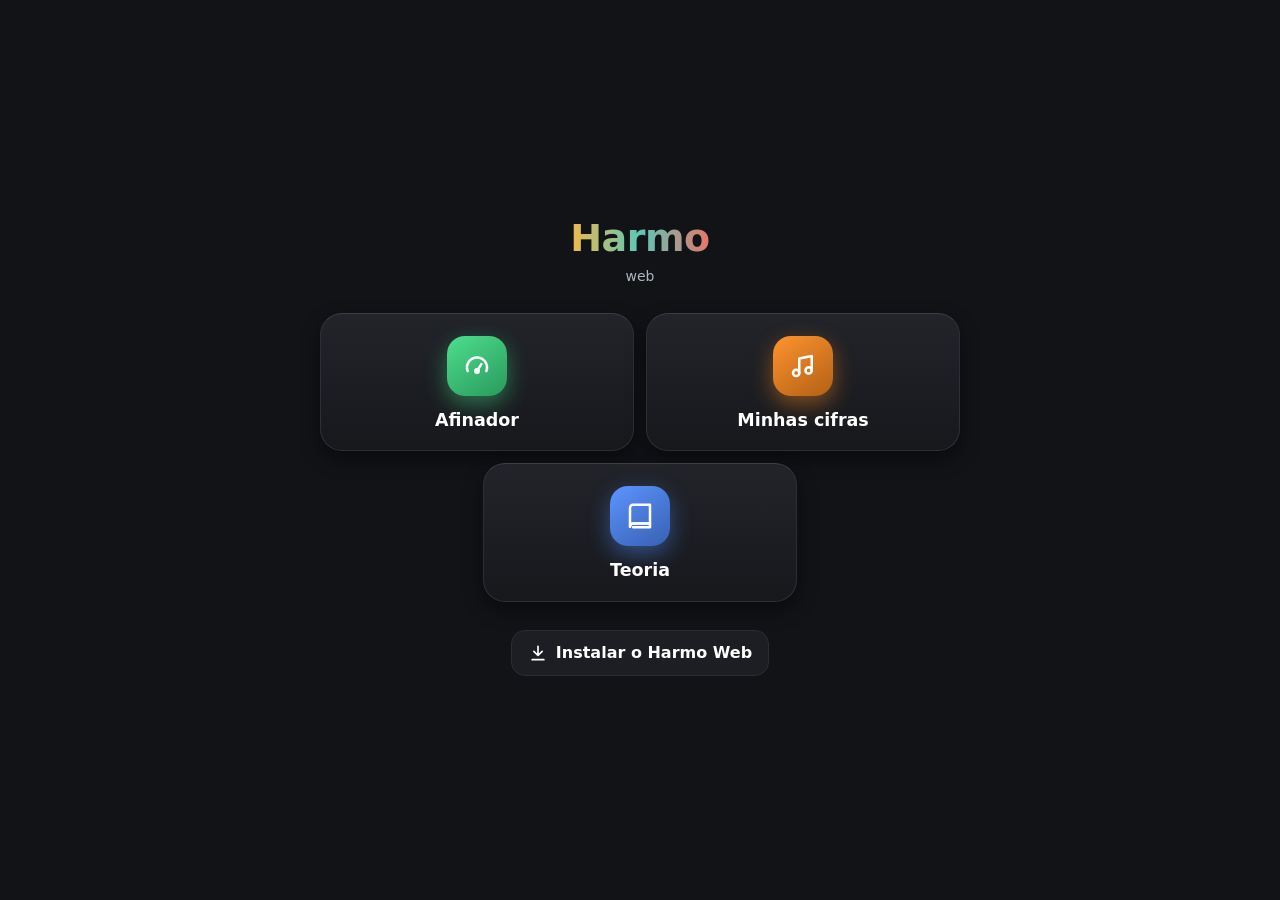
<file: index.html>
<!doctype html>
<html lang="pt-BR"><head>
<meta charset="utf-8">
<meta name="viewport" content="width=device-width,initial-scale=1,viewport-fit=cover,maximum-scale=1">
<title>Harmo Web</title>
<meta name="theme-color" content="#121317">
<meta name="apple-mobile-web-app-capable" content="yes">
<meta name="mobile-web-app-capable" content="yes">
<meta name="apple-mobile-web-app-status-bar-style" content="black-translucent">
<meta name="apple-mobile-web-app-title" content="Harmo Web">
<link rel="manifest" href="manifest.webmanifest">
<link rel="apple-touch-icon" href="icons/icon-180.png">
<link rel="icon" href="icons/icon-192.png">
<link rel="stylesheet" href="css/app.css">
</head><body>
<div id="app"><div id="page"></div></div>
<script src="js/core.js"></script>
<script src="js/parse.js"></script>
<script src="js/cifras.js"></script>
<script src="js/teoria.js"></script>
<script src="js/afinador.js"></script>
<script src="js/app.js"></script>
</body></html>
</file>
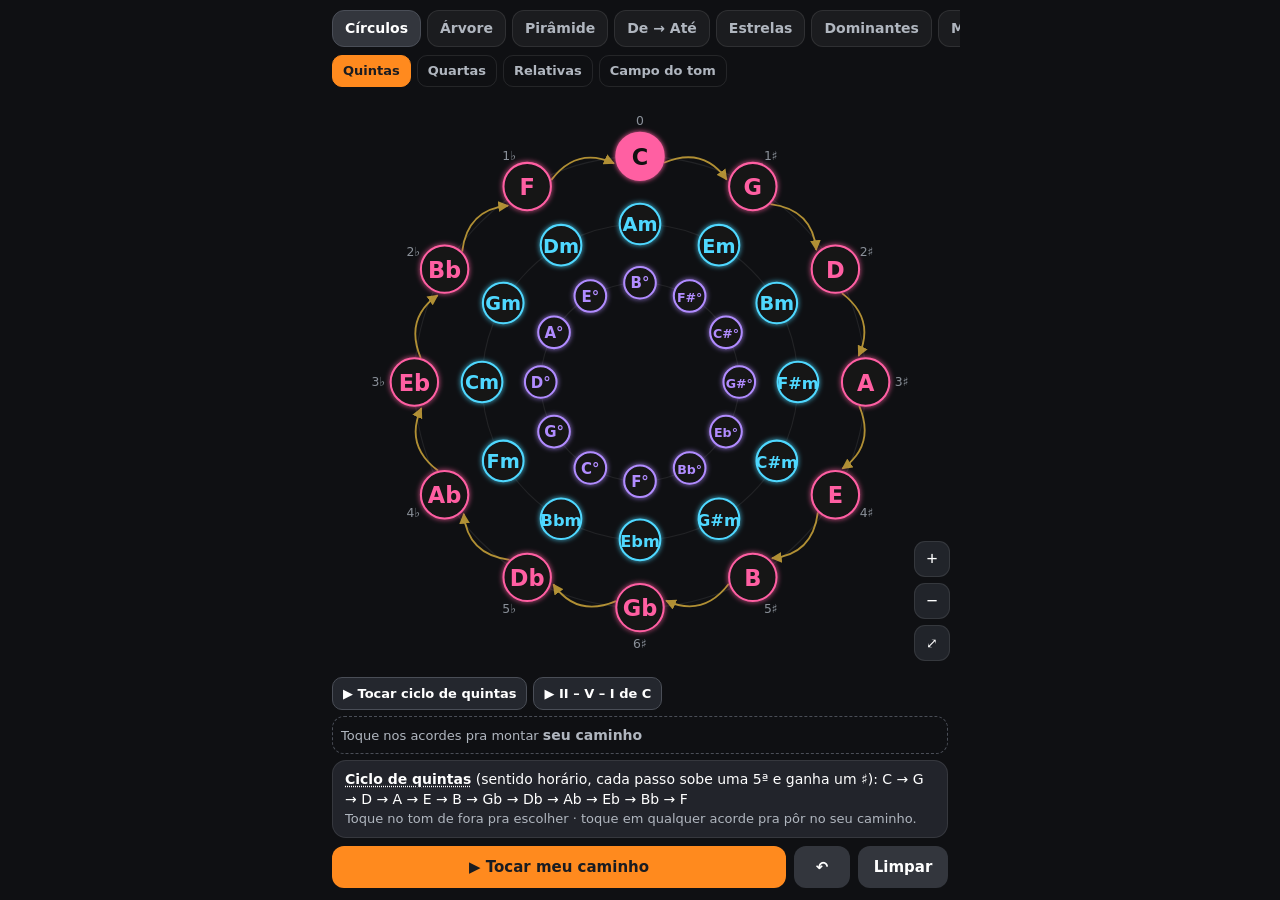
<file: ilustrada.html>
<!doctype html>
<html lang="pt-BR"><head><meta charset="utf-8">
<meta name="viewport" content="width=device-width,initial-scale=1,maximum-scale=1">
<title>Harmonia ilustrada</title>
<style>html,body{background:#121317}.app{padding-bottom:env(safe-area-inset-bottom)}</style>
<style>
:root{--line:rgba(255,255,255,.09);--mut:#B0B6BF;--ac:#FF8A1E;--maj:#FF5FA2;--min:#4FD8FF;--aug:#8BE04E;--dim:#B18CFF}
*{box-sizing:border-box;-webkit-tap-highlight-color:transparent}
html,body{margin:0;height:100%;background:#0f1013;color:#fff;font:15px/1.35 system-ui,Roboto,sans-serif;overflow:hidden}
.app{max-width:640px;margin:0 auto;height:100%;display:flex;flex-direction:column}
.tabs{display:flex;gap:6px;overflow-x:auto;padding:10px 12px 6px;scrollbar-width:none}
.tabs::-webkit-scrollbar{display:none}
.tabs button{flex:0 0 auto;border:1px solid var(--line);background:rgba(255,255,255,.05);color:var(--mut);padding:8px 12px;border-radius:12px;font:inherit;font-size:14px;font-weight:600}
.tabs button.on{background:#33363D;color:#fff;border-color:#4a4e57}
.opts{display:flex;gap:6px;align-items:center;padding:2px 12px 6px;flex-wrap:wrap;min-height:40px}
.opts select{background:#24272E;color:#fff;border:1px solid var(--line);border-radius:10px;padding:7px 8px;font:inherit;font-size:14px;font-weight:700}
.chip{border:1px solid var(--line);background:none;color:var(--mut);border-radius:10px;padding:6px 10px;font:inherit;font-size:13px;font-weight:600}
.chip.on{background:var(--ac);color:#1A1C21;border-color:var(--ac)}
.lbl{color:var(--mut);font-size:13px}
.stage{flex:1;min-height:0;position:relative}
.stage svg{width:100%;height:100%;display:block;touch-action:none;user-select:none}
text{pointer-events:none}
.zoom{position:absolute;right:10px;bottom:10px;display:flex;flex-direction:column;gap:6px}
.zoom button{width:36px;height:36px;border-radius:11px;border:1px solid var(--line);background:rgba(36,39,46,.9);color:#fff;font-size:19px}
.info{margin:0 12px;line-height:1.4;background:rgba(36,39,46,.92);border:1px solid var(--line);border-radius:14px;padding:9px 12px;min-height:52px;font-size:14px;max-height:92px;overflow:auto}
.info .m{color:var(--mut);font-size:13px}
.ft{padding:8px 12px 12px;display:flex;gap:8px}
.btn{flex:1;border:0;border-radius:12px;padding:11px;font:inherit;font-weight:700;background:#33363D;color:#fff}
.btn.ac{background:var(--ac);color:#1A1C21}
.hid{display:none!important}
body.learn .info{max-height:46vh;font-size:15px}body.learn .stage{min-height:240px}body.learn #zoom{display:none}
.pre{display:flex;gap:6px;padding:6px 12px 0;flex-wrap:wrap}.pre:empty{display:none}
.pre button{border:1px solid #4a4e57;background:#24272E;color:#fff;border-radius:10px;padding:7px 10px;font:inherit;font-size:13px;font-weight:700}
.my{margin:6px 12px;display:flex;gap:4px;align-items:center;overflow-x:auto;min-height:38px;padding:4px 8px;border:1px dashed #4a4e57;border-radius:12px;scrollbar-width:none}
.my::-webkit-scrollbar{display:none}
.my .h{color:var(--mut);font-size:13px;white-space:nowrap}
.my b{flex:0 0 auto;border-radius:9px;padding:4px 9px;font-size:14px;border:1.5px solid}
.my b.lit{background:var(--ac)!important;color:#111!important;border-color:var(--ac)!important}
.my i{color:var(--mut);font-style:normal}
/* buscador */
.bus{position:absolute;inset:0;overflow:auto;padding:4px 12px 12px}
.kbd{position:relative;height:120px;margin:4px 0 10px}
.kbd div{position:absolute;top:0;border-radius:0 0 8px 8px;display:flex;flex-direction:column;justify-content:flex-end;align-items:center;padding-bottom:6px;font-weight:700;font-size:13px}
.kbd .w{height:120px;background:#E9EBEF;color:#333;border:1px solid #0004}
.kbd .b{height:74px;background:#2B2C30;color:#ddd;z-index:2;font-size:11px}
.kbd .n{font-size:10px;font-weight:700;background:#1A1C21;color:#fff;border-radius:8px;padding:1px 5px;margin-bottom:4px}
.row{display:flex;gap:6px;flex-wrap:wrap;margin:6px 0}
.tbl .tr{display:flex;gap:8px;align-items:flex-start;border-top:1px solid var(--line);padding:8px 0}
.tbl .th{width:58px;flex:0 0 58px;color:var(--mut);font-size:13px;padding-top:6px}
.tbl .th b{display:block;color:#fff;font-size:15px}
.tbl .cs{display:flex;gap:6px;flex-wrap:wrap}
.cc{background:#1c1e23;border:1px solid var(--line);border-radius:10px;padding:5px 8px;text-align:center;min-width:52px}
.cc .nm{font-weight:800;font-size:14px}
.cc .ds{display:flex;gap:3px;justify-content:center;margin-top:4px}
.cc .ds i{width:10px;height:4px;border-radius:2px;background:#555}
</style></head><body>
<div class="app">
  <div class="tabs" id="tabs"></div>
  <div class="opts" id="opts"></div>
  <div class="stage" id="stage">
    <svg id="svg"></svg>
    <div class="zoom" id="zoom"><button id="zi">+</button><button id="zo">−</button><button id="zf" style="font-size:14px">⤢</button></div>
    <div class="bus hid" id="bus"></div>
  </div>
  <div class="pre" id="pre"></div>
  <div class="my" id="my"></div>
  <div class="info" id="info"></div><div id="pop" class="hid" style="position:fixed;left:16px;right:16px;bottom:120px;max-width:600px;margin:auto;background:#33363D;border:1px solid #FF8A1E;border-radius:14px;padding:12px;z-index:9;font-size:15px"></div>
  <div class="ft" id="ft"><button class="btn ac" id="pM">▶ Tocar meu caminho</button><button class="btn" id="uM" style="flex:0 0 56px">↶</button><button class="btn" id="cM" style="flex:0 0 90px">Limpar</button></div>
</div>
<script>
// =================== teoria ===================
const FL=['C','Db','D','Eb','E','F','Gb','G','Ab','A','Bb','B'];
const SH=['C','C#','D','D#','E','F','F#','G','G#','A','A#','B'];
const MIXN=['C','C#','D','Eb','E','F','F#','G','Ab','A','Bb','B'];
const COL={M:'#FF5FA2',m:'#4FD8FF','+':'#8BE04E',o:'#B18CFF',7:'#F4C542'};
const QD={M:{iv:[0,4,7],s:''},m:{iv:[0,3,7],s:'m'},'+':{iv:[0,4,8],s:'+'},o:{iv:[0,3,6],s:'°'}};
const rootName=(r,q)=>q==='m'||q==='o'?(['C','C#','D','Eb','E','F','F#','G','G#','A','Bb','B'])[r]:FL[r];
const TRI=[],BY={};
for(const q of ['M','m','+','o'])for(let r=0;r<12;r++){const pcs=QD[q].iv.map(i=>(r+i)%12);const k=[...pcs].sort((a,b)=>a-b).join(',');
  if(BY[k])continue;const c={r,q,pcs,k,name:rootName(r,q)+QD[q].s};BY[k]=c;TRI.push(c);}
const ch=(r,q)=>BY[QD[q].iv.map(i=>(r+i)%12).sort((a,b)=>a-b).join(',')];
const LET='CDEFGAB',NAT=[0,2,4,5,7,9,11];
function spell(c){if(c.sp)return c.sp;const rn=c.name.match(/^[A-G][b#]?/)[0],li=LET.indexOf(rn[0]),sp={};
  c.pcs.forEach((p,k)=>{const L=(li+[0,2,4][k])%7;let d=((p-NAT[L])%12+12)%12;if(d>6)d-=12;sp[p]=LET[L]+(d===1?'#':d===2?'##':d===-1?'b':d===-2?'bb':'');});return c.sp=sp;}
const nn=(c,p)=>spell(c)[p]??FL[p];
const notesTxt=c=>c.pcs.map(p=>nn(c,p)).join(' ');
const shared=(a,b)=>a.pcs.filter(p=>b.pcs.includes(p));
let EXT=false; // incluir aumentado e diminuto
// aum/dim: só perto do caminho marcado (ou do acorde principal da aba), pra não pesar
function nearMy(c){let A=(typeof MY!=='undefined'?MY:[]).filter(x=>TRI.includes(x));if(!A.length&&typeof V!=='undefined'&&V[cur]&&V[cur].anchor)A=V[cur].anchor();
  return A.includes(c)||A.some(a=>a.q!=='+'&&a.q!=='o'&&shared(a,c).length===2);}
const okType=c=>c.q==='M'||c.q==='m'||(EXT&&nearMy(c));
function nbs(c){return TRI.filter(t=>t!==c&&okType(t)&&shared(c,t).length===2);}
function changed(a,b){return nn(a,a.pcs.find(x=>!b.pcs.includes(x)))+'→'+nn(b,b.pcs.find(x=>!a.pcs.includes(x)));}
function rel(a,b){if(!(a.q==='M'||a.q==='m')||!(b.q==='M'||b.q==='m'))return b.q==='+'?'aumentado':b.q==='o'?'diminuto':'';
  if(a.r===b.r)return 'homônimo';if(a.q==='M')return b.r===(a.r+9)%12?'relativo':'anti-relativo';return b.r===(a.r+3)%12?'relativo':'anti-relativo';}
const C0=ch(0,'M');

// =================== som: o piano do Harmo (mesma conta do SynthCore) ===================
let AC,OUT,timers=[];const SR0=44100,BUF={};
function ctx(){if(!AC){AC=new (window.AudioContext||window.webkitAudioContext)();
    const comp=AC.createDynamicsCompressor();comp.threshold.value=-10;comp.ratio.value=4;comp.connect(AC.destination);
    OUT=AC.createGain();OUT.gain.value=1;OUT.connect(comp);
    // reverb pequeno (sala), 25% como no app
    const len=AC.sampleRate*1.6,ir=AC.createBuffer(2,len,AC.sampleRate);for(let c=0;c<2;c++){const d=ir.getChannelData(c);for(let i=0;i<len;i++)d[i]=(Math.random()*2-1)*Math.pow(1-i/len,3)*.5;}
    const cv=AC.createConvolver();cv.buffer=ir;const wet=AC.createGain();wet.gain.value=.22;OUT.connect(cv);cv.connect(wet);wet.connect(comp);}
  if(AC.state==='suspended')AC.resume();return AC;}
function pianoBuf(midi,vel){const key=midi+'_'+vel;if(BUF[key])return BUF[key];
  const SR=AC.sampleRate,secs=midi<48?4:3,N=Math.floor(SR*secs),b=AC.createBuffer(1,N,SR),y=b.getChannelData(0);
  const f=440*Math.pow(2,(midi-69)/12),B=Math.max(.00005,Math.min(.002,.0001*Math.pow(2,(midi-48)/18))),tau1=Math.max(.9,Math.min(9,8*Math.pow(2,-(midi-36)/16)));
  const br=.5,bright=Math.min(1.4,(.35+.5*vel)*(.4+1.2*br)),cut=2500+4000*br;const P=[];
  for(let n=1;n<=8;n++){const fn=n*f*Math.sqrt(1+B*n*n);if(fn>cut)break;const a=Math.pow(n,-(2.3-1.1*bright))*(Math.abs(Math.sin(Math.PI*n/7.5))+.15),tn=tau1/(1+.45*(n-1));
    P.push({w:2*Math.PI*fn/SR,w2:n<=3?2*Math.PI*fn*(1+.0007+.0002*(n-1))/SR:0,ph2:.25*(n-1)*2*Math.PI,aF:a*.55,aS:a*.45,mF:Math.exp(-1/(SR*tn/5)),mS:Math.exp(-1/(SR*tn))});}
  let noise=.18*vel,nm=Math.exp(-1/(SR*.007)),lp=0,lpA=Math.min(.9,2*Math.PI*Math.min(4000,f*6)/SR),ml=0,kf=.2+.3*br,atk=0;
  for(let i=0;i<N;i++){let v=0;for(const p of P){const a=p.aF+p.aS;v+=p.w2?a*.5*(Math.sin(p.w*i)+Math.sin(p.w2*i+p.ph2)):a*Math.sin(p.w*i);p.aF*=p.mF;p.aS*=p.mS;}
    if(noise>1e-4){lp+=lpA*((Math.random()*2-1)*noise-lp);v+=lp;noise*=nm;}
    atk=Math.min(1,atk+1/(SR*.002));v*=atk*vel*.2;ml+=kf*(v-ml);y[i]=Math.tanh(ml*1.6*.9);}
  return BUF[key]=b;}
function note(midi,t,d,vel){const s=AC.createBufferSource();s.buffer=pianoBuf(midi,vel||.7);const g=AC.createGain();s.connect(g);g.connect(OUT);
  const td=midi<48?.2:midi<72?.12:.08;g.gain.setValueAtTime(1,t+d);g.gain.setTargetAtTime(0,t+d,td/3);s.start(t);s.stop(t+d+td*3);}
const tone=(m,t,d,v)=>note(m,t,d,v);
function voice(pcs){const out=[];for(const p of pcs){out.push(55+((p-55)%12+12)%12);}return out.sort((a,b)=>a-b);} // registro do meio: troca suave
function playPcs(pcs,bass,t,d){ctx();t=t||AC.currentTime+.04;d=d||1.6;voice(pcs).forEach((m,i)=>note(m,t+i*.012,d,.62));if(bass!=null)note(36+bass,t,d,.7);}
const play=(c,t,d)=>playPcs(c.pcs,c.r,t,d);
function seq(items,onStep,st){ctx();stop();st=st||1;const t0=AC.currentTime+.08;
  items.forEach((it,i)=>{it(t0+i*st);if(onStep)timers.push(setTimeout(()=>onStep(i),i*st*1000+80));});
  if(onStep)timers.push(setTimeout(()=>onStep(-1),items.length*st*1000+400));}
function stop(){timers.forEach(clearTimeout);timers=[];}
function scale(pcs,t0){ctx();const base=60;let last=-1;const ms=[];for(const p of pcs){let m=base+p;while(m<=last)m+=12;ms.push(m);last=m;}ms.push(base+pcs[0]+12);
  ms.forEach((m,i)=>note(m,(t0||AC.currentTime+.04)+i*.3,.45,.6));}

// =================== svg / zoom ===================
const NS='http://www.w3.org/2000/svg',$=id=>document.getElementById(id),svg=$('svg');
function el(t,a,p){const e=document.createElementNS(NS,t);for(const k in a)if(a[k]!==undefined&&a[k]!=='')e.setAttribute(k,a[k]);if(p)p.appendChild(e);return e;}
function tx(p,x,y,s,a){const t=el('text',Object.assign({x,y,'text-anchor':'middle'},a||{}),p);t.textContent=s;return t;}
let vb={x:0,y:0,w:100,h:100},box=null,refit=true;
function setVB(){svg.setAttribute('viewBox',`${vb.x} ${vb.y} ${vb.w} ${vb.h}`);}
function fitTo(b){const r=svg.getBoundingClientRect();const k=r.height/r.width;const pad=10;let w=b.w+pad*2,h=b.h+pad*2;
  if(h/w>k)w=h/k;else h=w*k;vb={x:b.x+b.w/2-w/2,y:b.y+b.h/2-h/2,w,h};setVB();}
function begin(b){svg.innerHTML='';defs();box=b;if(refit){fitTo(b);refit=false;}else setVB();}
function defs(){const d=el('defs',{},svg);const f=el('filter',{id:'glow',x:'-50%',y:'-50%',width:'200%',height:'200%'},d);
  el('feGaussianBlur',{stdDeviation:2.2,result:'b'},f);const m=el('feMerge',{},f);el('feMergeNode',{in:'b'},m);el('feMergeNode',{in:'SourceGraphic'},m);
  for(const [id,c] of [['ar','rgba(255,255,255,.75)'],['arG','#3DDC84'],['arY','#F4C542']]){const mk=el('marker',{id,viewBox:'0 0 10 10',refX:9,refY:5,markerWidth:6,markerHeight:6,orient:'auto-start-reverse'},d);el('path',{d:'M0,0 L10,5 L0,10 z',fill:c},mk);}}
function zoom(f,cx,cy){cx=cx??vb.x+vb.w/2;cy=cy??vb.y+vb.h/2;const nw=Math.min(4000,Math.max(60,vb.w*f));const k=nw/vb.w;vb.x=cx-(cx-vb.x)*k;vb.y=cy-(cy-vb.y)*k;vb.w=nw;vb.h*=k;setVB();}
$('zi').onclick=()=>zoom(.75);$('zo').onclick=()=>zoom(1.33);$('zf').onclick=()=>{if(box)fitTo(box);};
const ptrs=new Map();let pan=null,pinch=null;
let dragged=false;
svg.addEventListener('pointerdown',e=>{try{svg.setPointerCapture(e.pointerId);}catch(_){}dragged=false;if(e.isPrimary){ptrs.clear();pinch=null;}ptrs.set(e.pointerId,{x:e.clientX,y:e.clientY});
  if(ptrs.size===1)pan={x:e.clientX,y:e.clientY,vx:vb.x,vy:vb.y,moved:false};
  else if(ptrs.size===2){dragged=true;const [a,b]=[...ptrs.values()];pinch={d:Math.hypot(a.x-b.x,a.y-b.y),w:vb.w};if(pan)pan.moved=true;}});
svg.addEventListener('pointermove',e=>{if(!ptrs.has(e.pointerId))return;ptrs.set(e.pointerId,{x:e.clientX,y:e.clientY});const r=svg.getBoundingClientRect(),k=vb.w/r.width;
  if(ptrs.size===2&&pinch){const [a,b]=[...ptrs.values()];const d=Math.hypot(a.x-b.x,a.y-b.y);const cx=vb.x+((a.x+b.x)/2-r.left)*k,cy=vb.y+((a.y+b.y)/2-r.top)*k;zoom(pinch.w*pinch.d/d/vb.w,cx,cy);return;}
  if(pan){const dx=e.clientX-pan.x,dy=e.clientY-pan.y;if(Math.abs(dx)+Math.abs(dy)>14){pan.moved=true;dragged=true;}if(pan.moved){vb.x=pan.vx-dx*k;vb.y=pan.vy-dy*k;setVB();}}});
svg.addEventListener('pointerup',e=>{ptrs.delete(e.pointerId);if(ptrs.size<2)pinch=null;if(!ptrs.size)pan=null;});
// toque/clique: usa o 'click' do navegador (o jeito mais confiável no celular)
svg.addEventListener('click',e=>{if(dragged){dragged=false;return;}let t=e.target;while(t&&t!==svg&&!(t.dataset&&t.dataset.tap))t=t.parentNode;
  if(t&&t.dataset&&t.dataset.tap)V[cur].tap(t.dataset.tap);});
svg.addEventListener('pointercancel',e=>{ptrs.delete(e.pointerId);pan=null;pinch=null;});
svg.addEventListener('lostpointercapture',e=>{ptrs.delete(e.pointerId);if(!ptrs.size)pan=null;});
svg.addEventListener('wheel',e=>{e.preventDefault();const r=svg.getBoundingClientRect(),k=vb.w/r.width;zoom(e.deltaY>0?1.12:.89,vb.x+(e.clientX-r.left)*k,vb.y+(e.clientY-r.top)*k);},{passive:false});

function bubble(g,c,x,y,r,st,tap,label){
  if(c&&c.name&&MY.length){if(c.name===LITN)st='on';else if(st!=='root'&&MYS().has(c.name))st='hl';}
  const C=COL[c.q]||'#fff';const fill=st==='root'||st==='on'?C:'#121317';
  const gg=el('g',{opacity:st==='dim'?.28:1},g);
  const ci=el('circle',{cx:x,cy:y,r,fill,stroke:st==='hl'?'#fff':C,'stroke-width':st==='hl'?3:1.8,filter:'url(#glow)'},gg);if(tap)ci.dataset.tap=tap;
  const s=label||c.name;const _hit=()=>{if(tap){const h=el('circle',{cx:x,cy:y,r:r+6,fill:'transparent',style:'cursor:pointer'},gg);h.dataset.tap=tap;}};tx(gg,x,y+r*.36,s,{'font-size':r*(s.length>3?.68:s.length>2?.8:.95),'font-weight':700,fill:st==='root'||st==='on'?'#111':C});_hit();
  return gg;}
function opts(html){$('opts').innerHTML=html;}
function info(h){$('info').innerHTML=h;}
function btns(a,b){$('pre').innerHTML=[a,b].map((x,i)=>x?`<button data-b="${i+1}">${x}</button>`:'').join('');$('pre').querySelectorAll('[data-b]').forEach(e=>e.onclick=()=>V[cur]['b'+e.dataset.b]());}
function chordSelect(id,val,all){return `<select id="${id}">`+TRI.filter(c=>all||okType(c)).map(c=>`<option value="${c.k}" ${c===val?'selected':''}>${c.name}</option>`).join('')+'</select>';}
const extChip=()=>`<button class="chip ${EXT?'on':''}" id="ext">+ aum/dim perto do caminho</button>`;
function wireExt(after){const b=$('ext');if(b)b.onclick=()=>{EXT=!EXT;refit=true;after();};}
const legend=()=>`<span style="color:${COL.M}">●</span> maior <span style="color:${COL.m}">●</span> menor`+(EXT?` <span style="color:${COL['+']}">●</span> aum <span style="color:${COL.o}">●</span> dim`:'');

// =================== GLOSSÁRIO ===================
const GL={'acorde':'3 (ou mais) notas tocadas juntas. C = C + E + G.','maior':'Acorde de som "alegre". C = C E G.','menor':'Acorde de som "triste". Cm = C Eb G: só o E desceu ½ tom.',
 'homônimo':'Mesmo nome, um maior e outro menor: C e Cm. Muda só a nota do meio.','relativo':'O par maior/menor que divide 2 notas e usa as mesmas notas da escala: C e Am.',
 'anti-relativo':'O outro vizinho que divide 2 notas: C e Em (C E G → B E G).','vizinho':'Acorde que muda só 1 nota. Soa como "parente" e a troca fica suave.',
 'campo harmônico':'Os 7 acordes de um tom. Em C: C Dm Em F G Am B°.','ciclo de quintas':'Os tons em roda: C G D A E B… Cada passo sobe 5 notas (C-D-E-F-G) e ganha um ♯.',
 'ciclo de quartas':'A roda ao contrário: C F Bb Eb… É o caminho mais natural da música (G7 → C).','dominante':'O acorde V do tom (G em C). Com 7 (G7) cria tensão que resolve no I (C).',
 'aumentado':'Acorde com a 5ª subida (C+ = C E G#). Soa de "suspense", bom de passagem.','diminuto':'Acorde com 3ª e 5ª descidas (B° = B D F). Tenso, bom de passagem.',
 '½ tom':'A menor distância: de uma tecla pra vizinha colada (C → C#).','C→B':'A nota C vira B: só essa nota muda, as outras ficam.','modo':'Uma escala começando de outro lugar. Cada modo tem um "clima".'};
function gl(t,label){return `<u data-g="${t}" style="text-decoration-style:dotted;cursor:pointer">${label||t}</u>`;}
document.addEventListener('click',e=>{const g=e.target.closest&&e.target.closest('[data-g]');const pop=$('pop');if(g){pop.innerHTML=`<b>${g.dataset.g}</b><br>${GL[g.dataset.g]}`;pop.classList.remove('hid');e.stopPropagation();return;}if(!e.target.closest||!e.target.closest('#pop'))pop.classList.add('hid');},true);

// =================== MEU CAMINHO (todas as abas) ===================
let MY=[],LITN=null,LIT=-1;
const MYS=()=>new Set(MY.map(c=>c.name));
const obj7=p=>({name:FL[p]+'7',pcs:[p,(p+4)%12,(p+7)%12,(p+10)%12],r:p,q:7});
const objA=p=>({name:FL[p]+'+',pcs:[p,(p+4)%12,(p+8)%12],r:p,q:'+'});
function playObj(c,t,d){playPcs(c.pcs,c.r??c.pcs[0],t,d);}
function renderMy(){const e=$('my');if(!MY.length){e.innerHTML='<span class="h">Toque nos acordes pra montar <b style="border:0;padding:0">seu caminho</b></span>';return;}
  e.innerHTML=MY.map((c,i)=>(i?'<i>→</i>':'')+`<b data-i="${i}" class="${i===LIT?'lit':''}" style="border-color:${COL[c.q]||'#fff'};color:${COL[c.q]||'#fff'}">${c.name}</b>`).join('');
  e.querySelectorAll('[data-i]').forEach(b=>b.onclick=()=>playObj(MY[+b.dataset.i]));
  const l=e.querySelector('.lit')||e.lastElementChild;if(l)l.scrollIntoView({inline:'nearest',block:'nearest'});}
function redraw(){renderMy();if(cur!=='bus')V[cur].render();}
function addMy(c){MY.push(c);playObj(c);redraw();}
function setMy(list,go){MY=list.slice();LIT=-1;LITN=null;redraw();if(go!==false)playMy();}
function playMy(){if(!MY.length)return;const L=MY.slice();seq(L.map(c=>t=>playObj(c,t,1.35)),i=>{LIT=i;LITN=i>=0?L[i].name:null;redraw();},1);}
$('pM').onclick=playMy;$('uM').onclick=()=>{stop();LIT=-1;LITN=null;MY.pop();redraw();};$('cM').onclick=()=>{stop();LIT=-1;LITN=null;MY=[];redraw();};

// =================== 1) ÁRVORE (estrela) ===================
const TREE={anchor(){return [this.root];},root:C0,depth:4,sel:null,lit:-1,nodes:[],
  build(){const N=[{c:this.root,l:0,p:-1,end:false,kids:[]}];
    for(let i=0;i<N.length;i++){const n=N[i];if(n.end||n.l>=this.depth)continue;const gp=n.p>=0?N[n.p].c:null;
      const anc=(MY.filter(x=>TRI.includes(x)).length?MY.filter(x=>TRI.includes(x)):[this.root]);
      for(const c of nbs(n.c)){const ad=c.q==='+'||c.q==='o';if(ad&&!anc.includes(n.c))continue;N.push({c,l:n.l+1,p:i,end:c===gp||ad,kids:[]});n.kids.push(N.length-1);}}
    const w=i=>N[i].w=N[i].kids.length?N[i].kids.reduce((s,k)=>s+w(k),0):1;w(0);
    const put=(i,a0,a1)=>{const n=N[i];n.a=(a0+a1)/2;let a=a0;for(const k of n.kids){const span=(a1-a0)*N[k].w/n.w;put(k,a,a+span);a+=span;}};
    const off=-Math.PI/2-Math.PI*N[N[0].kids[0]].w/N[0].w;put(0,off,off+2*Math.PI);this.nodes=N;},
  chain(i){const o=[];while(i>=0){o.unshift(i);i=this.nodes[i].p;}return o;},
  render(){
    opts(chordSelect('sR',this.root)+`<span class="lbl">níveis</span><select id="sD">${[2,3,4,5].map(d=>`<option ${d===this.depth?'selected':''}>${d}</option>`).join('')}</select>`+extChip());
    $('sR').onchange=e=>{this.root=BY[e.target.value];this.sel=null;refit=true;this.render();};
    $('sD').onchange=e=>{this.depth=+e.target.value;this.sel=null;refit=true;this.render();};
    wireExt(()=>{if(!okType(this.root))this.root=C0;this.sel=null;this.render();});
    this.build();const N=this.nodes,D=this.depth,R=70*D;
    const step=l=>R*(l/D)**.85;const RAD=[26,20,17,15,13,12];
    N.forEach(n=>{n.x=Math.cos(n.a)*step(n.l);n.y=Math.sin(n.a)*step(n.l);});
    begin({x:-R-20,y:-R-20,w:2*R+40,h:2*R+40});
    const path=this.sel!=null?this.chain(this.sel):[],inP=new Set(path);
    const gE=el('g',{},svg),gN=el('g',{},svg);
    N.forEach((n,i)=>{if(n.p<0)return;const p=N[n.p];const hot=inP.has(i);
      el('line',{x1:p.x,y1:p.y,x2:n.x,y2:n.y,stroke:hot?'#fff':'rgba(225,240,255,.42)','stroke-width':hot?3.2:1.3,filter:hot?'url(#glow)':''},gE);});
    N.forEach((n,i)=>{let st=i===0?'root':'';if(inP.has(i)&&i)st=(this.lit<0||path[this.lit]===i)?'on':'hl';if(this.sel!=null&&!inP.has(i)&&i)st='dim';
      const r=RAD[Math.min(n.l,5)]*(n.end?.85:1);const g=bubble(gN,n.c,n.x,n.y,r,st,'n'+i);if(n.end&&st!=='on')g.setAttribute('opacity',st==='dim'?.2:.55);});
    if(this.sel==null)info(`<b>${this.root.name}</b> no centro. Cada galho é um ${gl('vizinho')}: muda <b>uma nota só</b>. Bolinha apagada = volta pro acorde de antes. ${legend()}<div class="m">Toque nos acordes pra montar seu caminho · arraste e dê zoom.</div>`);
    else{const p=path.map(i=>N[i].c);info(`Do centro até aqui: <b>${p.map(c=>c.name).join(' → ')}</b> <span class="m">(use "▶ Do centro até aqui" pra ouvir)</span><div class="m">${p.slice(1).map((c,i)=>changed(p[i],c)+' ('+rel(p[i],c)+')').join(' · ')}</div>`);}
    btns(this.sel==null?'▶ Vizinhos':'▶ Do centro até aqui','Centralizar');},
  tap(t){const i=+t.slice(1);this.sel=i||null;this.lit=-1;addMy(this.nodes[i].c);},
  b1(){if(this.sel==null){setMy(nbs(this.root).flatMap(n=>[this.root,n]));return;}setMy(this.chain(this.sel).map(i=>this.nodes[i].c));},
  b2(){const l=[...MY].reverse().find(c=>BY[c.pcs.slice().sort((a,b)=>a-b).join(',')]===c);this.root=l||C0;this.sel=null;refit=true;this.render();}};

// =================== 2) PIRÂMIDE (notas do acorde) ===================
const PYR={anchor(){return [this.top];},top:C0,note:null,sel:null,lvl3:false,
  render(){
    opts(chordSelect('sR',this.top)+extChip()+`<button class="chip ${this.lvl3?'on':''}" id="l3">3º nível</button>`);
    $('sR').onchange=e=>{this.top=BY[e.target.value];this.note=null;refit=true;this.render();};
    $('l3').onclick=()=>{this.lvl3=!this.lvl3;refit=true;this.render();};
    wireExt(()=>{if(!okType(this.top))this.top=C0;this.render();});
    const T=this.top,ord=[2,0,1].map(i=>T.pcs[i]); // 5ª, fundamental, 3ª
    const pool=TRI.filter(c=>okType(c)&&c!==T);
    const L1=pool.filter(c=>shared(c,T).length===2).sort((a,b)=>ord.indexOf(T.pcs.find(p=>!b.pcs.includes(p)))-ord.indexOf(T.pcs.find(p=>!a.pcs.includes(p)))||'Mm+o'.indexOf(a.q)-'Mm+o'.indexOf(b.q));
    const L2=pool.filter(c=>shared(c,T).length===1).sort((a,b)=>ord.indexOf(shared(a,T)[0])-ord.indexOf(shared(b,T)[0])||'Mm+o'.indexOf(a.q)-'Mm+o'.indexOf(b.q)||a.r-b.r);
    const L3=this.lvl3?pool.filter(c=>shared(c,T).length===0).sort((a,b)=>'Mm+o'.indexOf(a.q)-'Mm+o'.indexOf(b.q)||a.r-b.r):[];
    const rows=[[T],L1,L2].concat(L3.length?[L3]:[]);const DX=60,DY=160;const W=Math.max(...rows.map(r=>r.length))*DX;
    begin({x:-W/2,y:-30,w:W,h:DY*(rows.length-1)+60});
    const gL=el('g',{},svg),gN=el('g',{},svg);
    const pos=new Map();rows.forEach((row,i)=>row.forEach((c,j)=>pos.set(c,{x:(j-(row.length-1)/2)*DX,y:i*DY,lvl:i})));
    // posição de cada nota (acima/abaixo do acorde)
    const nx=(c,p)=>{const q=pos.get(c);const k=c.pcs.indexOf(p);return q.x+(k-1)*13;};
    const hotC=c=>this.note!=null&&c.pcs.includes(this.note);
    for(let i=0;i<rows.length-1;i++)for(const a of rows[i])for(const b of rows[i+1])for(const p of shared(a,b)){
      const hot=this.note===p;const pa=pos.get(a),pb=pos.get(b);
      el('line',{x1:nx(a,p),y1:pa.y+38,x2:nx(b,p),y2:pb.y-36,stroke:hot?'#3DDC84':'rgba(255,255,255,.33)','stroke-width':hot?2.4:.8},gL);}
    rows.forEach((row,i)=>row.forEach(c=>{const q=pos.get(c);const st=this.sel===c?'on':(this.note!=null&&!hotC(c)?'dim':'');
      bubble(gN,c,q.x,q.y,23,i===0?'root':st,'c'+c.k);
      for(const [yy,show] of [[q.y-28,i>0],[q.y+34,i<rows.length-1]])if(show)c.pcs.forEach(p=>{const hot=this.note===p;
        const t=tx(gN,nx(c,p),yy,nn(c,p),{'font-size':10,'font-weight':hot?800:500,fill:hot?'#3DDC84':'#ddd'});});
      if(i===0)c.pcs.forEach(p=>{const r=el('rect',{x:nx(c,p)-7,y:q.y+22,width:14,height:18,fill:'transparent'},gN);r.dataset.tap='p'+p;});
      if(i===0)c.pcs.forEach(p=>{if(this.note===p)el('circle',{cx:nx(c,p),cy:q.y+30,r:9,fill:'none',stroke:'#3DDC84','stroke-width':2},gN);});}));
    rows.forEach((row,i)=>{if(!i)return;tx(gN,-W/2+4,i*DY-52,['','Muda 1 nota','Fica 1 nota','Nenhuma nota igual'][i],{'text-anchor':'start','font-size':11,fill:'#8a9099'});});
    const s=this.note!=null?`Nota <b style="color:#3DDC84">${nn(T,this.note)}</b>: aparece em ${rows.flat().filter(c=>c!==T&&c.pcs.includes(this.note)).map(c=>c.name).join(', ')}.`:
      `<b>${T.name}</b> (${notesTxt(T)}). Cada linha é uma <b>nota em comum</b>. ${legend()}`;
    info(s+`<div class="m">Toque numa nota do ${T.name} (embaixo dele) pra seguir ela · toque nos acordes pra montar seu caminho.</div>`);
    btns('▶ Nível 1','Último pro topo');},
  tap(t){if(t[0]==='p'){const p=+t.slice(1);this.note=this.note===p?null:p;this.render();return;}
    const c=BY[t.slice(1)];this.sel=c;addMy(c);},
  b1(){const L1=TRI.filter(c=>okType(c)&&c!==this.top&&shared(c,this.top).length===2);setMy(L1.flatMap(n=>[this.top,n]));},
  b2(){const l=[...MY].reverse().find(c=>TRI.includes(c));if(l){this.top=l;this.note=null;this.sel=null;refit=true;this.render();}}};

// =================== 3) CICLOS / CUBO (3 polos a terça maior) ===================
const CUBE={sel:C0,
  render(){
    opts(`<span class="lbl">Tons a terça maior + aumentados que ligam tudo</span>`);
    begin({x:-250,y:-250,w:500,h:500});
    const gL=el('g',{},svg),gS=el('g',{},svg),gN=el('g',{},svg);
    const P={};const centers=[[0,-150],[150,0],[0,150],[-150,0]];
    for(let i=0;i<4;i++){const [cx,cy]=centers[i];const seqC=[ch(i,'M'),ch(i,'m'),ch(i+8,'M'),ch(i+8,'m'),ch(i+4,'M'),ch(i+4,'m')];
      seqC.forEach((c,j)=>{const a=-Math.PI/2+j*Math.PI/3+i*Math.PI/2;P[c.k]={x:cx+Math.cos(a)*62,y:cy+Math.sin(a)*62};});
      // estrela: triângulo dos maiores e dos menores
      for(const [arr,col] of [[[0,2,4],COL.M],[[1,3,5],COL.m]])el('polygon',{points:arr.map(j=>P[seqC[j].k].x+','+P[seqC[j].k].y).join(' '),fill:col,opacity:.09,stroke:col,'stroke-opacity':.35},gS);
      seqC.forEach((c,j)=>{const d=seqC[(j+1)%6];el('line',{x1:P[c.k].x,y1:P[c.k].y,x2:P[d.k].x,y2:P[d.k].y,stroke:'rgba(255,255,255,.35)','stroke-width':1.2},gL);});}
    for(let i=0;i<4;i++){const A=ch(i,'+');const a=-Math.PI/4+i*Math.PI/2-Math.PI/2;P[A.k]={x:Math.cos(a)*190,y:Math.sin(a)*190};
      for(const c of TRI.filter(t=>(t.q==='M'||t.q==='m')&&shared(t,A).length===2))el('line',{x1:P[A.k].x,y1:P[A.k].y,x2:P[c.k].x,y2:P[c.k].y,stroke:'rgba(139,224,78,.35)','stroke-width':1},gL);}
    const s=this.sel,nb=TRI.filter(t=>t!==s&&shared(t,s).length===2&&t.q!=='o');
    for(const c of nb)el('line',{x1:P[s.k].x,y1:P[s.k].y,x2:P[c.k].x,y2:P[c.k].y,stroke:'#fff','stroke-width':2.6,filter:'url(#glow)'},gL);
    for(const k in P){const c=BY[k];bubble(gN,c,P[k].x,P[k].y,c.q==='+'?19:17,c===s?'root':nb.includes(c)?'hl':'', 'c'+k);}
    // círculo das quintas com os 3 polos
    const g=el('g',{transform:'translate(-205,-205)'},svg);const fifths=[0,7,2,9,4,11,6,1,8,3,10,5];
    const poles=s.q==='+'?s.pcs:s.q==='M'||s.q==='m'?[s.r,(s.r+4)%12,(s.r+8)%12]:[];
    el('circle',{cx:0,cy:0,r:36,fill:'none',stroke:'rgba(255,255,255,.12)'},g);
    fifths.forEach((p,i)=>{const a=-Math.PI/2+i*Math.PI/6,x=Math.cos(a)*36,y=Math.sin(a)*36;const on=poles.includes(p);
      el('circle',{cx:x,cy:y,r:7.5,fill:on?(p===poles[0]?'#4FD8FF':'#FF5FA2'):'#24272E'},g);tx(g,x,y+3,FL[p],{'font-size':7,'font-weight':700,fill:on?'#111':'#aaa'});});
    if(poles.length)el('polygon',{points:poles.map(p=>{const i=fifths.indexOf(p),a=-Math.PI/2+i*Math.PI/6;return Math.cos(a)*36+','+Math.sin(a)*36;}).join(' '),fill:'none',stroke:'#fff','stroke-opacity':.6},g);
    const pl=poles.map(p=>FL[p]).join(', ');
    info(`<b>${s.name}</b> · polos: <b>${pl}</b> (uma terça maior entre eles). Cada estrela junta os 6 acordes de um polo; os <span style="color:${COL['+']}">aumentados</span> levam de uma estrela pra outra.<div class="m">Vizinhos de ${s.name}: ${nb.map(c=>c.name+' ('+changed(s,c)+')').join(' · ')}</div>`);
    btns('▶ Tocar a estrela','▶ Passar pelo aumentado');},
  tap(t){this.sel=BY[t.slice(1)];addMy(this.sel);},
  b1(){const s=this.sel;const i=s.r%4;setMy([ch(i,'M'),ch(i,'m'),ch(i+8,'M'),ch(i+8,'m'),ch(i+4,'M'),ch(i+4,'m'),ch(i,'M')]);},
  b2(){const s=this.sel.q==='M'?this.sel:C0;const A=ch(s.r,'+');const m=TRI.find(t=>t.q==='m'&&shared(t,A).length===2&&t.pcs.includes(s.r));setMy([s,A,m]);}};

// =================== 4) DOMINANTES (flor) ===================
const DOM={sel:0,
  render(){
    opts(`<span class="lbl">Cada tom com o V, o V aumentado e o V7</span>`);
    begin({x:-235,y:-235,w:470,h:470});
    const F=[0,7,2,9,4,11,6,1,8,3,10,5],gL=el('g',{},svg),gN=el('g',{},svg);
    const pos=(r,i,da)=>{const a=-Math.PI/2+i*Math.PI/6+(da||0);return {x:Math.cos(a)*r,y:Math.sin(a)*r};};
    const P={};F.forEach((p,i)=>{P['I'+p]=pos(210,i);P['A'+p]=pos(152,i,.13);P['7'+p]=pos(100,i,.13);});
    // pétalas: V → I passando por fora
    F.forEach((p,i)=>{const v=(p+7)%12,a=P['I'+v],b=P['I'+p],cx=(a.x+b.x)/2*1.32,cy=(a.y+b.y)/2*1.32;
      el('path',{d:`M${a.x},${a.y} Q${cx},${cy} ${b.x},${b.y}`,fill:'none',stroke:'rgba(255,255,255,.18)'},gL);});
    const s=this.sel;
    F.forEach(p=>{const v=(p+7)%12;const hot=p===s;
      const ln=(a,b,dash,col)=>{const dx=b.x-a.x,dy=b.y-a.y,L=Math.hypot(dx,dy),r1=17,r2=19;el('line',{x1:a.x+dx/L*r1,y1:a.y+dy/L*r1,x2:b.x-dx/L*r2,y2:b.y-dy/L*r2,stroke:hot?col:'rgba(255,255,255,.4)','stroke-width':hot?2.4:1,'stroke-dasharray':dash,'marker-end':hot?(col==='#F4C542'?'url(#arY)':'url(#arG)'):'url(#ar)'},gL);};
      ln(P['I'+v],P['A'+v],'2 3','#3DDC84');ln(P['A'+v],P['I'+p],'','#3DDC84');ln(P['7'+v],P['I'+p],'','#F4C542');
      ln(P['7'+((v+7)%12)],P['7'+v],'2 3','#F4C542');});
    F.forEach(p=>{const v=(p+7)%12;const on=p===s||v===s;
      bubble(gN,ch(p,'M'),P['I'+p].x,P['I'+p].y,17,p===s?'root':(v===s?'hl':''),'I'+p);
      bubble(gN,objA(p),P['A'+p].x,P['A'+p].y,15,(p===(s+7)%12)?'hl':'', 'A'+p);
      bubble(gN,obj7(p),P['7'+p].x,P['7'+p].y,15,(p===(s+7)%12)?'hl':'', '7'+p);});
    const v=(s+7)%12;
    info(`Para chegar em <b>${FL[s]}</b>: <b>${FL[v]} → ${FL[v]}+ → ${FL[s]}</b> (a 5ª sobe ½ tom e puxa) ou <b>${FL[v]}7 → ${FL[s]}</b>. No meio, cada 7 puxa o próximo: ${[4,3,2,1,0].map(k=>FL[(s+7*k)%12]+'7').join(' → ')} → ${FL[s]}.<div class="m">Toque nos acordes (tom, aumentado ou 7) pra montar seu caminho.</div>`);
    btns('▶ V → V+ → I','▶ Ciclo de 7');},
  tap(t){const p=+t.slice(1);if(t[0]==='I'){this.sel=p;addMy(ch(p,'M'));}else if(t[0]==='A')addMy(objA(p));else addMy(obj7(p));},
  b1(){const s=this.sel,v=(s+7)%12;setMy([ch(v,'M'),objA(v),ch(s,'M')]);},
  b2(){const s=this.sel;setMy([4,3,2,1,0].map(k=>obj7((s+7*k)%12)).concat([ch(s,'M')]));}};

// =================== 5) MODOS ===================
const MODES=[
 ['Melódico','Me','6maj7',[0,2,3,5,7,9,11],0,0,'F G'],
 ['Jônio','Maj','maj7',[0,2,4,5,7,9,11],1,0,'F G B°'],
 ['Lídio','Maj','add#11',[0,2,4,6,7,9,11],2,0,'Bm D'],
 ['Lídio #2','Ar','#9 #11',[0,3,4,6,7,9,11],3,0,'B G+'],
 ['Mixo','Maj','7',[0,2,4,5,7,9,10],1,1,'Gm Bb'],
 ['Lídio b7','Me','7 #11',[0,2,4,6,7,9,10],2,1,'D Gm G+'],
 ['Mixo b13','Me','7b13',[0,2,4,5,7,8,10],1,2,'Fm Gm Bb'],
 ['Mixo b9 b13','Ar','7b9b13',[0,1,4,5,7,8,10],2,2,'Db Bbm'],
 ['Harmônico','Ar','m maj7',[0,2,3,5,7,8,11],0,3,'G7'],
 ['Eólio','Maj','b6',[0,2,3,5,7,8,10],1,3,'Fm Gm'],
 ['Frígio','Maj','b9',[0,1,3,5,7,8,10],2,3,'Db Bbm'],
 ['Dórico','Maj','6',[0,2,3,5,7,9,10],1,4,'Dm F'],
 ['Dórico b2','Me','6 b9',[0,1,3,5,7,9,10],2,4,'Bbm F Db+'],
 ['Dórico #4','Ar','6#11',[0,2,3,6,7,9,10],1,5,'D Bb+']];
const FAM={Maj:'modo da escala maior',Me:'modo da menor melódica',Ar:'modo da menor harmônica'};
const QUAL={'6maj7':'m6(7M)','maj7':'7M','add#11':'7M(#11)','#9 #11':'7M(#9 #11)','7':'7','7 #11':'7(#11)','7b13':'7(b13)','7b9b13':'7(b9 b13)','m maj7':'m(7M)','b6':'m(b6)','b9':'m(b9)','6':'m6','6 b9':'m6(b9)','6#11':'m6(#11)'};
function trName(s,k){const m=s.match(/^([A-G][b#]?)(.*)$/);const i=SH.indexOf(m[1])>=0?SH.indexOf(m[1]):FL.indexOf(m[1]);return MIXN[(i+k)%12]+m[2];}
const MOD={ton:0,sel:1,
  render(){
    opts(`<span class="lbl">Tônica</span><select id="sT">${MIXN.map((n,i)=>`<option value="${i}" ${i===this.ton?'selected':''}>${n}</option>`).join('')}</select><span class="lbl"><span style="color:${COL.M}">■</span> 3ª maior <span style="color:${COL.m}">■</span> 3ª menor</span>`);
    $('sT').onchange=e=>{this.ton=+e.target.value;this.render();};
    const BW=150,BH=50,GX=168,GY=74;begin({x:-6,y:-6,w:GX*3+BW+12,h:GY*5+BH+12});
    const gL=el('g',{},svg),gN=el('g',{},svg);const T=this.ton,sel=MODES[this.sel];
    const diff=(a,b)=>a[3].filter(x=>!b[3].includes(x));
    const edges=[];MODES.forEach((a,i)=>MODES.forEach((b,j)=>{if(j>i&&diff(a,b).length===1)edges.push([i,j]);}));
    const cen=m=>({x:m[4]*GX+BW/2,y:m[5]*GY+BH/2});
    for(const [i,j] of edges){const a=cen(MODES[i]),b=cen(MODES[j]);const hot=i===this.sel||j===this.sel;
      el('path',{d:a.y===b.y||a.x===b.x?`M${a.x},${a.y} L${b.x},${b.y}`:`M${a.x},${a.y} C${a.x-40},${(a.y+b.y)/2} ${b.x-40},${(a.y+b.y)/2} ${b.x},${b.y}`,fill:'none',stroke:hot?'#fff':'rgba(255,255,255,.45)','stroke-width':hot?2.6:1.2},gL);}
    const ion=MODES[1][3];
    MODES.forEach((m,i)=>{const x=m[4]*GX,y=m[5]*GY;const maj=m[3].includes(4);const col=maj?'#F7B6D2':'#9FDDF5';const isN=edges.some(e=>(e[0]===i&&e[1]===this.sel)||(e[1]===i&&e[0]===this.sel));
      const g=el('g',{opacity:i===this.sel||isN||this.sel==null?1:.75},gN);
      const r=el('rect',{x,y,width:BW,height:BH,rx:4,fill:col,stroke:i===this.sel?'#fff':'none','stroke-width':3},g);r.dataset.tap='m'+i;
      tx(g,x+3,y+9,m[1],{'text-anchor':'start','font-size':7,'font-weight':800,fill:'#333'});tx(g,x+3,y+17,QUAL[m[2]],{'text-anchor':'start','font-size':6.5,fill:'#333'});
      tx(g,x+BW/2,y+18,m[0],{'font-size':m[0].length>9?11.5:13.5,fill:'#222'});
      tx(g,x+BW-3,y+9,m[6].split(' ').map(s=>trName(s,T)).join(' '),{'text-anchor':'end','font-size':6.5,'font-weight':700,fill:'#333'});
      m[3].forEach((p,k)=>{const cx=x+3+k*20.6;const alt=!ion.includes(p);el('rect',{x:cx,y:y+27,width:19.6,height:19,fill:alt?'#8b5b7a':'#e8f4fb',opacity:alt?.9:1},g);
        const isD=i!==this.sel&&this.sel!=null&&diff(m,sel).includes(p);if(isD)el('rect',{x:cx,y:y+27,width:19.6,height:19,fill:'none',stroke:'#FF8A1E','stroke-width':2},g);
        tx(g,cx+9.8,y+40,MIXN[(p+T)%12],{'font-size':8.5,'font-weight':700,fill:alt?'#fff':'#333'});});});
    const nb=edges.filter(e=>e.includes(this.sel)).map(e=>MODES[e[0]===this.sel?e[1]:e[0]]);
    info(`<b>${MIXN[T]} ${sel[0]}</b> · ${FAM[sel[1]]} · som ${sel[3].includes(4)?'maior':'menor'} · acorde ${MIXN[T]}${QUAL[sel[2]]} · característicos: ${sel[6].split(' ').map(s=>trName(s,T)).join(', ')}<div class="m">Muda uma nota pra: ${nb.map(m=>{const a=diff(sel,m)[0],b=diff(m,sel)[0];return `${m[0]} (${MIXN[(a+T)%12]}→${MIXN[(b+T)%12]})`;}).join(' · ')}</div>`);
    btns('▶ Tocar escala','▶ Comparar vizinhos');},
  tap(t){this.sel=+t.slice(1);scale(MODES[this.sel][3].map(p=>(p+this.ton)%12));this.render();},
  b1(){scale(MODES[this.sel][3].map(p=>(p+this.ton)%12));},
  b2(){const s=MODES[this.sel];const nb=MODES.filter(m=>m!==s&&m[3].filter(x=>!s[3].includes(x)).length===1);ctx();let t=AC.currentTime+.05;
    for(const m of nb){scale(s[3].map(p=>(p+this.ton)%12),t);t+=2.4;scale(m[3].map(p=>(p+this.ton)%12),t);t+=2.8;}}};

// =================== 6) BUSCADOR DE ACORDES ===================
const TYPES=[['Maior','M',[0,4,7],''],['Menor','m',[0,3,7],'m'],['Dim','o',[0,3,6],'°'],['Aum','+',[0,4,8],'+'],['Sus2','s2',[0,2,7],'sus2'],['Sus4','s4',[0,5,7],'sus4'],
  ['7','7',[0,4,7,10],'7'],['maj7','M7',[0,4,7,11],'maj7'],['m7','m7',[0,3,7,10],'m7'],['m7b5','m7b5',[0,3,6,10],'m7(b5)'],['dim7','o7',[0,3,6,9],'°7'],['6','6',[0,4,7,9],'6'],['m6','m6',[0,3,7,9],'m6']];
const SELCOL=['#F2C230','#2F80C8','#E04B3C','#3DDC84','#B18CFF','#FF8A1E','#4FD8FF'];
const BUS={sel:[],types:new Set(['M','m','o','+','s2','s4']),mode:'1',
  all(){const out=[];for(const t of TYPES)if(this.types.has(t[1])){const seen=new Set();for(let r=0;r<12;r++){const pcs=t[2].map(i=>(r+i)%12);const k=[...pcs].sort((a,b)=>a-b).join(',');if((t[1]==='+'||t[1]==='o7')&&seen.has(k))continue;seen.add(k);
    out.push({t,r,pcs,name:rootName(r,t[1]==='m'||t[1]==='m7'||t[1]==='m6'||t[1]==='o'||t[1]==='m7b5'||t[1]==='o7'?'m':'M')+t[3]});}}return out;},
  match(c,sel){const n=c.pcs.filter(p=>sel.includes(p)).length;if(!sel.length)return false;
    return this.mode==='1'?n>=1:this.mode==='2'?n>=2:this.mode==='T'?n===sel.length:this.mode==='a1'?n===1:n===2;},
  render(){
    opts(`<span class="lbl">Toque nas notas: aparece todo acorde que tem elas</span>`);
    const all=this.all(),vis=all.filter(c=>this.match(c,this.sel));
    const cnt=p=>{const s=this.sel.includes(p)?this.sel.filter(x=>x!==p):this.sel.concat([p]);return all.filter(c=>this.match(c,s)).length;};
    const W=[0,2,4,5,7,9,11],B={1:0,3:1,6:3,8:4,10:5},w=100/7;let kb='';
    W.forEach((p,i)=>{const k=this.sel.indexOf(p);kb+=`<div class="w" data-p="${p}" style="left:${i*w}%;width:${w}%;${k>=0?`background:${SELCOL[k%7]};color:#111`:''}"><span class="n">${cnt(p)}</span>${FL[p]}</div>`;});
    for(const p in B){const k=this.sel.indexOf(+p);kb+=`<div class="b" data-p="${p}" style="left:${(B[p]+1)*w-w*.32}%;width:${w*.64}%;${k>=0?`background:${SELCOL[k%7]};color:#111`:''}"><span class="n">${cnt(+p)}</span>${SH[p]}</div>`;}
    const modes=[['1','Pelo menos 1'],['2','Pelo menos 2'],['T','Todas'],['a1','Só 1'],['a2','Só 2']];
    let tb='';for(const t of TYPES){if(!this.types.has(t[1]))continue;const L=vis.filter(c=>c.t===t);if(!L.length)continue;
      tb+=`<div class="tr"><div class="th"><b>${t[0]}</b>${L.length}</div><div class="cs">`+L.map(c=>`<div class="cc" data-c="${c.t[1]}|${c.r}"><div class="nm">${c.name}</div><div class="ds">${c.pcs.map(p=>{const k=this.sel.indexOf(p);return `<i style="${k>=0?'background:'+SELCOL[k%7]:''}"></i>`;}).join('')}</div></div>`).join('')+'</div></div>';}
    $('bus').innerHTML=`<div class="row">${TYPES.map(t=>`<button class="chip ${this.types.has(t[1])?'on':''}" data-t="${t[1]}">#${t[0]}</button>`).join('')}</div>
      <div class="row">${modes.map(m=>`<button class="chip ${this.mode===m[0]?'on':''}" data-m="${m[0]}">${m[1]}</button>`).join('')}</div>
      <div class="kbd">${kb}</div><div class="lbl">Total: ${vis.length} acordes</div><div class="tbl">${tb}</div>`;
    $('bus').querySelectorAll('[data-p]').forEach(e=>e.onclick=()=>{const p=+e.dataset.p;const i=this.sel.indexOf(p);if(i>=0)this.sel.splice(i,1);else this.sel.push(p);playPcs([p]);this.render();});
    $('bus').querySelectorAll('[data-t]').forEach(e=>e.onclick=()=>{const t=e.dataset.t;this.types.has(t)?this.types.delete(t):this.types.add(t);this.render();});
    $('bus').querySelectorAll('[data-m]').forEach(e=>e.onclick=()=>{this.mode=e.dataset.m;this.render();});
    $('bus').querySelectorAll('[data-c]').forEach(e=>e.onclick=()=>{const [t,r]=e.dataset.c.split('|');const c=vis.find(x=>x.t[1]===t&&x.r===+r);addMy({name:c.name,pcs:c.pcs,r:c.r,q:t==='m'||t==='m7'||t==='m6'?'m':t==='o'||t==='o7'||t==='m7b5'?'o':t==='+'?'+':'M'});});
    info(`Notas: <b>${this.sel.map(p=>FL[p]).join(' ')||'nenhuma'}</b>. O número em cada tecla diz quantos acordes vão aparecer se você tocar nela. <div class="m">Bom pra achar acorde pra uma melodia ou um baixo.</div>`);
    btns('▶ Ouvir as notas','Limpar notas');},
  tap(){},b1(){playPcs(this.sel);},b2(){this.sel=[];this.render();}};

// =================== 7) DE → ATÉ ===================
const ALL24=TRI.filter(c=>c.q==='M'||c.q==='m');
function bfs(a){const d=new Map([[a,0]]),q=[a];while(q.length){const c=q.shift();for(const n of nbs(c))if(!d.has(n)){d.set(n,d.get(c)+1);q.push(n);}}return d;}
function field(c){const deg=c.q==='M'?[[0,'M'],[2,'m'],[4,'m'],[5,'M'],[7,'M'],[9,'m'],[11,'o']]:[[0,'m'],[2,'o'],[3,'M'],[5,'m'],[7,'m'],[8,'M'],[10,'M']];return deg.map(([i,q])=>ch(c.r+i,q));}
const ROUTE={anchor(){return [this.F,this.T];},F:C0,T:ch(2,'M'),sub:'path',lit:-1,pi:0,
  render(){
    opts(chordSelect('sF',this.F)+'<span class="lbl">→</span>'+chordSelect('sT',this.T)+`<button class="chip ${this.sub==='path'?'on':''}" id="s1">Caminhos</button><button class="chip ${this.sub==='field'?'on':''}" id="s2">Campos</button>`+extChip());
    $('sF').onchange=e=>{this.F=BY[e.target.value];refit=true;this.lit=-1;this.pi=0;this.render();};$('sT').onchange=e=>{this.T=BY[e.target.value];refit=true;this.lit=-1;this.pi=0;this.render();};
    $('s1').onclick=()=>{this.sub='path';refit=true;this.render();};$('s2').onclick=()=>{this.sub='field';refit=true;this.render();};
    wireExt(()=>{if(!okType(this.F))this.F=C0;if(!okType(this.T))this.T=ch(2,'M');this.render();});
    this.sub==='path'?this.paths():this.fields();},
  layers(){const dA=bfs(this.F),dB=bfs(this.T),D=dA.get(this.T);const L=[];for(const [c,d] of dA)if(dB.has(c)&&d+dB.get(c)===D)(L[d]=L[d]||[]).push(c);
    for(let i=1;i<L.length;i++){const pv=L[i-1];const bc=c=>{const ps=pv.map((a,j)=>shared(a,c).length===2?j:-1).filter(j=>j>=0);return ps.reduce((s,j)=>s+j,0)/ps.length;};L[i].sort((a,b)=>bc(a)-bc(b));}return L;},
  all(L){const out=[];const go=(i,acc)=>{if(out.length>=60)return;if(i===L.length){out.push(acc);return;}for(const b of L[i])if(shared(acc[acc.length-1],b).length===2)go(i+1,acc.concat([b]));};go(1,[this.F]);return out;},
  one(L){const A=this.all(L);return A[this.pi%A.length];},
  paths(){const L=this.layers(),D=L.length-1,W=Math.max(...L.map(l=>l.length))*80,H=Math.max(D,1)*120;
    begin({x:-W/2,y:-30,w:W,h:H+60});const pos=new Map();L.forEach((l,i)=>l.forEach((c,j)=>pos.set(c,{x:(j-(l.length-1)/2)*80,y:i*120})));
    const gE=el('g',{},svg),gN=el('g',{},svg);const one=this.one(L);
    L.forEach((l,i)=>{if(!L[i+1])return;for(const a of l)for(const b of L[i+1])if(shared(a,b).length===2){const p=pos.get(a),q=pos.get(b),dx=q.x-p.x,dy=q.y-p.y,len=Math.hypot(dx,dy);
      const hot=one[i]===a&&one[i+1]===b;
      el('line',{x1:p.x+dx/len*23,y1:p.y+dy/len*23,x2:q.x-dx/len*26,y2:q.y-dy/len*26,stroke:hot?'#3DDC84':'rgba(220,235,255,.55)','stroke-width':hot?3:1.5,'marker-end':hot?'url(#arG)':'url(#ar)'},gE);
      tx(gE,p.x+dx*.35+(dx>=0?6:-6),p.y+dy*.35+4,changed(a,b),{'text-anchor':dx>=0?'start':'end','font-size':10,'font-weight':700,fill:'#3DDC84'});}});
    L.forEach((l,i)=>l.forEach(c=>{const q=pos.get(c);bubble(gN,c,q.x,q.y,i===0||i===D?24:20,i===0||i===D?'root':(one[i]===c?(this.lit===i?'on':'hl'):(this.lit>=0?'dim':'')),'c'+c.k);
      tx(gN,q.x,q.y+(i===D?40:-28),notesTxt(c),{'font-size':9,fill:'#bbb'});}));
    const A=this.all(L),n=A.length,k=this.pi%n;
    info(`De <b>${this.F.name}</b> até <b>${this.T.name}</b>: <b>${D} passo${D===1?'':'s'}</b>, ${n} caminho${n>1?'s':''}. Toque num caminho pra ouvir, ou monte o seu tocando nos acordes:`+
      `<div class="row">${A.map((p,j)=>`<button class="chip ${j===k?'on':''}" data-pi="${j}">${p.map(c=>c.name).join(' → ')}</button>`).join('')}</div>`+
      `<div class="m">${one.slice(1).map((c,i)=>changed(one[i],c)).join(' · ')}</div>`);
    $('info').querySelectorAll('[data-pi]').forEach(b=>b.onclick=()=>{this.pi=+b.dataset.pi;this.lit=-1;setMy(A[this.pi]);});
    btns('Sortear acordes');},
  fields(){const F=this.F,T=this.T,L1=nbs(F).filter(c=>c.q==='M'||c.q==='m');const L2=[];for(const a of L1)for(const b of nbs(a))if((b.q==='M'||b.q==='m')&&b!==F&&!L2.includes(b))L2.push(b);
    const X=52,W=L2.length*X;begin({x:-W/2,y:-30,w:W,h:200+7*42+40});
    const gE=el('g',{},svg),gN=el('g',{},svg);const p0={x:0,y:0},p1=new Map(),p2=new Map();
    L1.forEach((c,j)=>p1.set(c,{x:(j-(L1.length-1)/2)*W/3.2,y:90}));L2.forEach((c,j)=>p2.set(c,{x:(j-(L2.length-1)/2)*X,y:190}));
    const arrow=(p,q,hot)=>{const dx=q.x-p.x,dy=q.y-p.y,L=Math.hypot(dx,dy);el('line',{x1:p.x+dx/L*22,y1:p.y+dy/L*22,x2:q.x-dx/L*21,y2:q.y-dy/L*21,stroke:hot?'#fff':'rgba(220,235,255,.4)','stroke-width':hot?2:1,'marker-end':'url(#ar)'},gE);};
    const has=c=>field(c).includes(T);
    for(const a of L1){arrow(p0,p1.get(a),false);for(const b of L2)if(shared(a,b).length===2)arrow(p1.get(a),p2.get(b),has(b));}
    el('line',{x1:-W/2,y1:222,x2:W/2,y2:222,stroke:'rgba(255,255,255,.35)','stroke-dasharray':'2 4'},gE);
    bubble(gN,F,0,0,24,'root','c'+F.k);L1.forEach(c=>bubble(gN,c,p1.get(c).x,90,20,'','c'+c.k));
    L2.forEach(c=>{const q=p2.get(c);const ok=has(c);bubble(gN,c,q.x,190,19,ok?'hl':'dim','c'+c.k);
      field(c).slice(1).forEach((d,k)=>{const y=232+k*40+20;el('line',{x1:q.x,y1:y-40+19,x2:q.x,y2:y-19,stroke:'rgba(255,255,255,.25)'},gE);bubble(gN,d,q.x,y,17,d===T?'on':(ok?'':'dim'),'c'+d.k);});});
    const keys=L2.filter(has).map(c=>c.name);
    info(`Embaixo de cada acorde está o <b>campo harmônico</b> dele (o tom). <b>${T.name}</b> aparece no campo de: <b>${keys.join(', ')||'nenhum aqui'}</b>.<div class="m">Ou seja: de ${F.name}, passando por um vizinho e caindo num desses tons, o ${T.name} já faz parte da música.</div>`);
    btns('Sortear acordes');},
  tap(t){const c=BY[t.slice(1)];addMy(c);if(this.sub!=='path')return;const L=this.layers(),A=this.all(L);const i=L.findIndex(l=>l.includes(c));
    if(i<=0||i===L.length-1)return;const hits=A.map((p,j)=>p[i]===c?j:-1).filter(j=>j>=0);const cur=this.pi%A.length;this.pi=hits.find(j=>j>cur)??hits[0];this.lit=-1;this.render();},
  b1(){const pick=()=>TRI.filter(okType)[Math.floor(Math.random()*TRI.filter(okType).length)];this.F=pick();do{this.T=pick();}while(this.T===this.F);refit=true;this.lit=-1;this.pi=0;this.render();}};

// =================== 0) APRENDER DO ZERO (trilha) ===================
const G7o={name:'G7',pcs:[7,11,2,5],r:7,q:7};
const LESS=[
 {t:'1. O que é um acorde',h:()=>`Um ${gl('acorde')} são <b>3 notas tocadas juntas</b>. O <b>C</b> (Dó maior) é <b>C + E + G</b>. Toque nos acordes e veja as notas acesas no teclado.`,
  ch:[ch(0,'M'),ch(7,'M'),ch(9,'m'),ch(4,'m'),ch(2,'M')],ref:null,try:'Toque no Am: quais notas ele tem?'},
 {t:'2. Maior e menor',h:()=>`Mude <b>uma nota só</b> e o C (${gl('maior','alegre')}) vira Cm (${gl('menor','triste')}): o E desce ${gl('½ tom')} pra Eb. Mesmo nome, outro clima — isso é ${gl('homônimo')}.`,
  ch:[ch(0,'M'),ch(0,'m'),ch(7,'M'),ch(7,'m')],ref:'pair',demo:[ch(0,'M'),ch(0,'m'),ch(0,'M')],dl:'▶ C → Cm → C',try:'A nota laranja é a que mudou. Compare G e Gm também.'},
 {t:'3. Acordes vizinhos',h:()=>`Do C dá pra ir pra <b>3 ${gl('vizinho','vizinhos')}</b> trocando 1 nota só: <b>Am</b> (${gl('relativo')}), <b>Em</b> (${gl('anti-relativo')}) e <b>Cm</b> (${gl('homônimo')}). Por dividirem 2 notas, a troca soa suave.`,
  ch:[ch(0,'M'),ch(9,'m'),ch(4,'m'),ch(0,'m')],ref:0,demo:[ch(0,'M'),ch(9,'m'),ch(0,'M'),ch(4,'m'),ch(0,'M'),ch(0,'m')],dl:'▶ C com cada vizinho',
  quiz:['Quais notas o C e o Am têm em comum?',['C e E','G e B','D e F'],0,'Isso! C E G e A C E: o C e o E ficam, só o G vira A.']},
 {t:'4. Campo harmônico',h:()=>`O ${gl('campo harmônico')} são os <b>7 acordes que combinam num tom</b>. No tom de C: C Dm Em F G Am B°. Quase toda música pop usa só esses. Ouça o famoso C – Am – F – G.`,
  ch:field(ch(0,'M')),ref:null,demo:[ch(0,'M'),ch(9,'m'),ch(5,'M'),ch(7,'M'),ch(0,'M')],dl:'▶ C – Am – F – G',
  quiz:['Qual desses NÃO é do campo de C?',['F','Am','D'],2,'Isso! O D tem F#, que não existe no tom de C. (O Dm é que é do campo.)']},
 {t:'5. Ciclo de quintas',h:()=>`Os tons em roda: <b>C → G → D → A</b>… Cada passo sobe 5 notas (C-D-E-F-G) e ganha um ♯. Tons vizinhos na roda dividem 6 das 7 notas, por isso trocar de tom pro vizinho soa natural. Ao contrário é o ${gl('ciclo de quartas')}.`,
  ch:[0,7,2,9,5].map(r=>ch(r,'M')),ref:null,demo:[0,7,2,9,4].map(r=>ch(r,'M')),dl:'▶ C G D A E',circle:true,try:'Na roda, à direita é ♯, à esquerda é ♭.'},
 {t:'6. Tensão e resolução',h:()=>`O G7 (G B D F) é o ${gl('dominante')}: deixa a música "pendurada" e o C resolve. O B sobe pra C e o F desce pra E. Toque G7 e depois C.`,
  ch:[G7o,ch(0,'M'),ch(7,'M')],ref:'G7',demo:[G7o,ch(0,'M')],dl:'▶ G7 → C',
  quiz:['Depois do G7, qual acorde "resolve"?',['C','D','Bb'],0,'Isso! G7 → C é a resolução mais forte da música.']},
 {t:'7. De um acorde até outro',h:()=>`Pra ir do <b>C até o D</b> sem pulo, ande por vizinhos: <b>C → Em → G → Bm → D</b>. A cada passo só 1 nota muda (laranja). É o que a aba <b>De → Até</b> faz pra qualquer acorde.`,
  ch:[ch(0,'M'),ch(4,'m'),ch(7,'M'),ch(11,'m'),ch(2,'M')],ref:'prev',demo:[ch(0,'M'),ch(4,'m'),ch(7,'M'),ch(11,'m'),ch(2,'M')],dl:'▶ C → Em → G → Bm → D',
  end:true}];
const LEARN={i:0,sel:0,ans:null,
  render(){const L=LESS[this.i];refit=true;
    opts(LESS.map((x,k)=>`<button class="chip ${k===this.i?'on':''}" data-l="${k}">${k+1}</button>`).join('')+`<span class="lbl">de ${LESS.length}</span>`);
    $('opts').querySelectorAll('[data-l]').forEach(b=>b.onclick=()=>{this.i=+b.dataset.l;this.sel=0;this.ans=null;MY=[];stop();renderMy();this.render();});
    const n=L.ch.length,W=Math.max(360,n*72);begin({x:-W/2,y:-20,w:W,h:L.circle?430:300});
    const S=L.ch[this.sel];let R=null;
    if(L.ref===0)R=this.sel?L.ch[0]:null;else if(L.ref==='pair')R=L.ch[this.sel^1];else if(L.ref==='prev')R=this.sel?L.ch[this.sel-1]:null;else if(L.ref==='G7')R=S===G7o?null:G7o;
    const g=el('g',{},svg);
    tx(g,0,6,L.t,{'font-size':17,'font-weight':800,fill:'#fff'});
    L.ch.forEach((c,k)=>{const x=(k-(n-1)/2)*70;bubble(g,c,x,58,27,k===this.sel?'root':'','L'+k);});
    // teclado: 2 oitavas a partir do C, acorde montado a partir da fundamental
    const kx=-170,ky=110,kw=340,ww=kw/14;const mids=[];let last=-1;
    const base=S.r??S.pcs[0];const ord=S.pcs.slice().sort((a,b)=>((a-base+12)%12)-((b-base+12)%12));
    for(const p of ord){let m=p;while(m<=last)m+=12;if(m>23)m-=12;mids.push(m);last=m;}
    const newN=R?S.pcs.filter(p=>!R.pcs.includes(p)):[],oldN=R?R.pcs.filter(p=>!S.pcs.includes(p)):[];
    const isB=m=>[1,3,6,8,10].includes(m%12),WI=[0,2,4,5,7,9,11];
    const keyCol=m=>{const p=m%12;if(!mids.includes(m))return null;return newN.includes(p)?'#FF8A1E':(COL[S.q]||'#fff');};
    for(let o=0;o<2;o++)WI.forEach((p,i)=>{const m=o*12+p,x=kx+(o*7+i)*ww,c=keyCol(m);
      el('rect',{x,y:ky,width:ww-1.5,height:90,rx:4,fill:c||'#E9EBEF'},g);if(c)tx(g,x+ww/2,ky+80,nn(S.q?S:ch(0,'M'),p)||FL[p],{'font-size':12,'font-weight':800,fill:'#111'});});
    for(let o=0;o<2;o++)[1,3,6,8,10].forEach(p=>{const m=o*12+p,wi=WI.filter(w=>w<p).length,x=kx+(o*7+wi)*ww-ww*.3,c=keyCol(m);
      el('rect',{x,y:ky,width:ww*.6,height:56,rx:3,fill:c||'#2B2C30'},g);if(c)tx(g,x+ww*.3,ky+48,FL[p],{'font-size':9,'font-weight':800,fill:'#111'});});
    let diff='';if(R){diff=oldN.length===1&&newN.length===1?`De <b>${R.name}</b> pra <b>${S.name}</b>: <b style="color:#FF8A1E">${nn(R,oldN[0])||FL[oldN[0]]} → ${nn(S,newN[0])||FL[newN[0]]}</b>, o resto fica igual.`:
      `De <b>${R.name}</b> pra <b>${S.name}</b>: notas novas <b style="color:#FF8A1E">${newN.map(p=>FL[p]).join(' ')}</b>${oldN.length?' · saem '+oldN.map(p=>FL[p]).join(' '):''}.`;}
    if(L.ref==='G7'&&S.name==='C')diff='De <b>G7</b> pra <b>C</b>: <b style="color:#FF8A1E">B sobe pra C</b> e <b style="color:#FF8A1E">F desce pra E</b> (½ tom cada) — o G fica. É esse "encaixe" que dá a sensação de chegar em casa.';
    tx(g,0,ky+118,`${S.name} = ${S.pcs.map(p=>(S.q==='M'||S.q==='m'||S.q==='o'||S.q==='+')?nn(S,p):FL[p]).join(' + ')}`,{'font-size':15,'font-weight':700,fill:'#ddd'});
    if(L.circle){const F=[0,7,2,9,4,11,6,1,8,3,10,5],cy=ky+215,sg=['','1♯','2♯','3♯','4♯','5♯','6♯','5♭','4♭','3♭','2♭','1♭'];
      F.forEach((p,i)=>{const a=-Math.PI/2+i*Math.PI/6,x=Math.cos(a)*68,y=cy+Math.sin(a)*68;const on=L.ch.some(c=>c.r===p);
        el('circle',{cx:x,cy:y,r:13,fill:p===S.r?'#FF5FA2':'#1c1e23',stroke:on?'#FF5FA2':'#444'},g);tx(g,x,y+4,FL[p],{'font-size':10,'font-weight':700,fill:p===S.r?'#111':'#ddd'});
        const s2=Math.cos(a)*90,t2=cy+Math.sin(a)*90;tx(g,s2,t2+3,sg[i],{'font-size':8,fill:'#8a9099'});});}
    let q='';if(L.quiz){const [Q,O,ok,yes]=L.quiz;q=`<div style="margin-top:8px"><b>Teste:</b> ${Q}<div class="row">${O.map((o,k)=>`<button class="chip ${this.ans===k?(k===ok?'on':''):''}" data-a="${k}" style="${this.ans===k&&k!==ok?'border-color:#e04b3c;color:#e04b3c':''}">${o}</button>`).join('')}</div>${this.ans==null?'':this.ans===ok?`<span style="color:#3DDC84">✔ ${yes}</span>`:'<span style="color:#e04b3c">Quase! Toque nos acordes e olhe o teclado, depois tente de novo.</span>'}</div>`;}
    info(`${L.h()}${diff?`<div style="margin-top:6px">${diff}</div>`:''}${L.try?`<div class="m" style="margin-top:4px">👉 ${L.try}</div>`:''}${q}${L.end?`<div class="m" style="margin-top:6px">Pronto! Agora use as abas <b>Círculos</b>, <b>De → Até</b> e <b>Buscador</b>. As outras (Árvore, Pirâmide…) usam essas mesmas ideias.</div>`:''}`);
    $('info').querySelectorAll('[data-a]').forEach(b=>b.onclick=()=>{this.ans=+b.dataset.a;this.render();});
    btns(L.dl||'',this.i<LESS.length-1?'Próximo →':'');if(!this._f){this._f=1;requestAnimationFrame(()=>{this._f=0;if(box)fitTo(box);});}},
  tap(t){this.sel=+t.slice(1);addMy(LESS[this.i].ch[this.sel]);},
  b1(){const L=LESS[this.i];if(L.demo)setMy(L.demo);},
  b2(){this.i=Math.min(LESS.length-1,this.i+1);this.sel=0;this.ans=null;refit=true;MY=[];this.render();renderMy();}};

// =================== 8) CÍRCULOS: quintas, quartas e relativas ===================
const CIRC={key:0,mode:'5',
  render(){
    const md=[['5','Quintas'],['4','Quartas'],['r','Relativas'],['f','Campo do tom']];
    opts(md.map(m=>`<button class="chip ${this.mode===m[0]?'on':''}" data-md="${m[0]}">${m[1]}</button>`).join(''));
    $('opts').querySelectorAll('[data-md]').forEach(b=>b.onclick=()=>{this.mode=b.dataset.md;this.render();});
    begin({x:-245,y:-245,w:490,h:490});
    const F=[0,7,2,9,4,11,6,1,8,3,10,5],gL=el('g',{},svg),gN=el('g',{},svg);
    const at=(r,i)=>{const a=-Math.PI/2+i*Math.PI/6;return {x:Math.cos(a)*r,y:Math.sin(a)*r};};
    const sig=['0','1♯','2♯','3♯','4♯','5♯','6♯','5♭','4♭','3♭','2♭','1♭'];
    for(const r of [200,140,88])el('circle',{cx:0,cy:0,r,fill:'none',stroke:'rgba(255,255,255,.08)'},gL);
    const k=F.indexOf(this.key),field=[this.key,(this.key+5)%12,(this.key+7)%12];
    // setas do sentido
    if(this.mode==='5'||this.mode==='4')F.forEach((p,i)=>{const j=this.mode==='5'?(i+1)%12:(i+11)%12;const a=at(200,i),b=at(200,j);
      const mx=(a.x+b.x)/2*1.12,my=(a.y+b.y)/2*1.12;const dx=b.x-a.x,dy=b.y-a.y,L=Math.hypot(dx,dy);
      el('path',{d:`M${a.x+dx/L*22},${a.y+dy/L*22} Q${mx},${my} ${b.x-dx/L*24},${b.y-dy/L*24}`,fill:'none',stroke:'#F4C542','stroke-width':1.6,opacity:.7,'marker-end':'url(#arY)'},gL);});
    if(this.mode==='r')F.forEach((p,i)=>{const a=at(200,i),b=at(140,i);el('line',{x1:a.x,y1:a.y,x2:b.x,y2:b.y,stroke:'#fff','stroke-width':1.6,opacity:.6},gL);});
    if(this.mode==='f'){const w=[k-1,k,k+1].map(i=>(i+12)%12);const pts=[...w.map(i=>at(222,i)),...w.slice().reverse().map(i=>at(66,i))];
      el('polygon',{points:pts.map(p=>p.x+','+p.y).join(' '),fill:'rgba(255,138,30,.13)',stroke:'#FF8A1E','stroke-width':1.5},gL);}
    F.forEach((p,i)=>{const a=at(200,i),b=at(140,i),c=at(88,i),s=at(232,i);
      tx(gN,s.x,s.y+4,sig[i],{'font-size':11,fill:'#8a9099'});
      const inF=this.mode==='f'&&Math.abs(((i-k+18)%12)-6)<=1;
      bubble(gN,ch(p,'M'),a.x,a.y,21,p===this.key?'root':(this.mode==='f'&&!inF?'dim':''),'c'+ch(p,'M').k);
      bubble(gN,ch(p+9,'m'),b.x,b.y,18,this.mode==='f'&&!inF?'dim':'','c'+ch(p+9,'m').k);
      bubble(gN,ch(p+11,'o'),c.x,c.y,14,this.mode==='f'&&i!==k?'dim':'','c'+ch(p+11,'o').k);});
    const K=FL[this.key],fifths=[...Array(12)].map((_,i)=>FL[(this.key+7*i)%12]),fourths=[...Array(12)].map((_,i)=>FL[(this.key+5*i)%12]);
    const fld=field_(ch(this.key,'M'));
    const txt={'5':`<b>${gl('ciclo de quintas','Ciclo de quintas')}</b> (sentido horário, cada passo sobe uma 5ª e ganha um ♯): ${fifths.join(' → ')}`,
      '4':`<b>${gl('ciclo de quartas','Ciclo de quartas')}</b> (anti-horário, cada passo sobe uma 4ª e ganha um ♭ — é o caminho do V → I): ${fourths.join(' → ')}`,
      'r':`<b>${gl('relativo','Relativas')}</b>: mesmas notas, mesmo número de ♯/♭. ${K} ↔ ${ch(this.key+9,'m').name}. Fora: maior · dentro: menor relativa · centro: diminuto (vii°).`,
      'f':`<b>${gl('campo harmônico','Campo harmônico')} de ${K}</b>: no círculo é sempre uma fatia — 3 maiores, 3 menores e 1 diminuto: ${fld.map(c=>c.name).join(' · ')}`}[this.mode];
    info(txt+`<div class="m">Toque no tom de fora pra escolher · toque em qualquer acorde pra pôr no seu caminho.</div>`);
    btns({'5':'▶ Tocar ciclo de quintas','4':'▶ Tocar ciclo de quartas','r':'▶ Tocar maiores e relativas','f':'▶ Tocar o campo'}[this.mode],'▶ II – V – I de '+K);},
  tap(t){const c=BY[t.slice(1)];if(c.q==='M')this.key=c.r;addMy(c);},
  b1(){const k=this.key;const L=this.mode==='5'?[...Array(13)].map((_,i)=>ch(k+7*i,'M')):this.mode==='4'?[...Array(13)].map((_,i)=>ch(k+5*i,'M')):
    this.mode==='r'?[0,7,2,9,4,11].flatMap(i=>[ch(k+i,'M'),ch(k+i+9,'m')]):field_(ch(k,'M')).concat([ch(k,'M')]);setMy(L);},
  b2(){const k=this.key;setMy([ch(k+2,'m'),obj7((k+7)%12),ch(k,'M')]);}};
function field_(c){return field(c);}

// =================== telas ===================
const V={learn:LEARN,circ:CIRC,tree:TREE,pyr:PYR,cube:CUBE,dom:DOM,mod:MOD,bus:BUS,route:ROUTE};
const NAMES=[['circ','Círculos'],['tree','Árvore'],['pyr','Pirâmide'],['route','De → Até'],['cube','Estrelas'],['dom','Dominantes'],['mod','Modos'],['bus','Buscador']];
let cur=(location.hash.slice(1)||'circ');if(!V[cur])cur='circ';if(location.hash)document.getElementById('tabs').style.display='none';
$('tabs').innerHTML=NAMES.map(([k,n])=>`<button data-k="${k}" class="${k===cur?'on':''}">${n}</button>`).join('');
const MYT={};
$('tabs').querySelectorAll('button').forEach(b=>b.onclick=()=>{MYT[cur]=MY;MY=MYT[b.dataset.k]||[];LIT=-1;LITN=null;cur=b.dataset.k;stop();refit=true;$('tabs').querySelectorAll('button').forEach(x=>x.className=x===b?'on':'');show();});
function show(){document.body.classList.toggle('learn',cur==='learn');renderMy();const isBus=cur==='bus';svg.classList.toggle('hid',isBus);$('zoom').classList.toggle('hid',isBus);$('bus').classList.toggle('hid',!isBus);V[cur].render();}

window.addEventListener('resize',()=>{refit=true;show();});
renderMy();show();
</script>
</body></html>
</file>
<file: css/app.css>
:root{--bg:#121317;--card:#1A1C21;--line:#2A2D34;--mut:#B0B6BF;--ac:#FF8A1E;--rep:#3DDC84;--pre:#6EA8FF;--ten:#FF8A1E;--pas:#B18CFF;
  --sat:env(safe-area-inset-top);--sab:env(safe-area-inset-bottom)}
*{box-sizing:border-box;-webkit-tap-highlight-color:transparent}
html,body{margin:0;height:100%;background:var(--bg);color:#fff;font:16px/1.4 -apple-system,system-ui,Roboto,sans-serif;-webkit-text-size-adjust:100%;overscroll-behavior:none}
button{font:inherit;color:inherit;cursor:pointer}
#app{height:100%;display:flex;flex-direction:column}
#page{flex:1;display:flex;flex-direction:column;min-height:0;padding-top:var(--sat)}
.ic{display:block}
/* cabeçalho */
.hd{display:flex;align-items:center;gap:8px;padding:10px 12px 6px;min-height:52px}
.hd h1{font-size:20px;margin:0;flex:1;font-weight:800;white-space:nowrap;overflow:hidden;text-overflow:ellipsis}
.ib{width:42px;height:42px;border-radius:13px;border:1px solid var(--line);background:#1c1e23;display:flex;align-items:center;justify-content:center;flex:0 0 42px}
.ib:active{transform:scale(.94)}
.scroll{flex:1;overflow-y:auto;-webkit-overflow-scrolling:touch;padding:6px 16px calc(18px + var(--sab))}
.center{min-height:100%;display:flex;flex-direction:column;justify-content:center;gap:10px}
/* início */
.home-t{text-align:center;margin:0 0 6px}
.home-t h1{font-size:38px;margin:0;font-weight:900;letter-spacing:-.5px}
.home-t h1 span{background:linear-gradient(90deg,#F2B84B,#5AC8B8,#E8756A);-webkit-background-clip:text;background-clip:text;color:transparent}
.home-t p{margin:2px 0 0;color:var(--mut);font-size:14px}
.ggrid{display:grid;grid-template-columns:1fr 1fr;gap:12px;margin-top:10px}
.glass{position:relative;border:1px solid #2c2f37;border-top-color:#3a3e48;border-radius:22px;background:linear-gradient(#22242A,#17181C);box-shadow:0 8px 20px #0007;padding:22px 10px 18px;display:flex;flex-direction:column;align-items:center;gap:12px;transition:transform .12s}
.glass:active{transform:scale(.95);border-color:var(--c)}
.glass .gq{width:60px;height:60px;border-radius:18px;display:flex;align-items:center;justify-content:center;background:linear-gradient(145deg,color-mix(in srgb,var(--c) 92%,#fff),color-mix(in srgb,var(--c) 70%,#000));box-shadow:0 8px 22px color-mix(in srgb,var(--c) 45%,transparent)}
.glass b{font-size:17.5px}
.glass.wide{grid-column:1/-1;width:calc(50% - 6px);justify-self:center}
.install{margin:18px auto 0;display:flex;align-items:center;gap:8px;border:1px solid var(--line);background:#1c1e23;border-radius:14px;padding:11px 16px;font-weight:700;color:#fff}
/* cartões de lista (TintCard) */
.tint{width:100%;display:flex;align-items:center;gap:12px;text-align:left;border:1px solid color-mix(in srgb,var(--c) 30%,#2a2d34);border-radius:16px;padding:12px;margin:0 0 9px;
  background:linear-gradient(100deg,color-mix(in srgb,var(--c) 14%,#1c1e23),#17181c 70%)}
.tint:active{transform:scale(.98)}
.tint .tq{width:42px;height:42px;flex:0 0 42px;border-radius:12px;display:flex;align-items:center;justify-content:center;background:color-mix(in srgb,var(--c) 85%,#000);color:#fff}
.tint .tq b{font-size:18px}
.tint .tt{flex:1;min-width:0;display:flex;flex-direction:column}
.tint .tt b{font-size:16.5px;white-space:nowrap;overflow:hidden;text-overflow:ellipsis}
.tint .tt small{color:var(--mut);font-size:13.5px;white-space:nowrap;overflow:hidden;text-overflow:ellipsis}
.tint .ta{color:var(--mut);font-size:24px}
.sec{color:var(--mut);font-size:12.5px;letter-spacing:.8px;text-transform:uppercase;margin:16px 4px 8px}
/* campos */
.search{display:flex;gap:8px;align-items:center;margin:4px 0 12px}
.search input{flex:1;min-width:0;background:#1c1e23;border:1px solid var(--line);border-radius:14px;color:#fff;padding:12px 14px;font-size:16px;outline:none}
.search input:focus{border-color:var(--ac)}
.btn{border:0;border-radius:13px;padding:11px 14px;font-weight:800;background:#33363D;color:#fff;display:inline-flex;align-items:center;justify-content:center;gap:6px}
.btn.ac{background:var(--ac);color:#17181c}.btn.pu{background:var(--pas);color:#17181c}
.btn:active{transform:scale(.96)}
.chip{border:1px solid var(--line);background:#1c1e23;color:var(--mut);border-radius:11px;padding:8px 11px;font-size:14px;font-weight:700}
.chip.on{background:var(--ac);color:#17181c;border-color:var(--ac)}
.row{display:flex;gap:6px;flex-wrap:wrap;align-items:center}
.empty{color:var(--mut);text-align:center;padding:30px 10px}
/* folha que sobe */
.sheetbg{position:fixed;inset:0;background:#0000;z-index:50;display:flex;align-items:flex-end;transition:background .2s}
.sheetbg.on{background:#0009}
.sheet{width:100%;max-width:640px;margin:0 auto;background:#1A1C21;border:1px solid var(--line);border-bottom:0;border-radius:22px 22px 0 0;max-height:86vh;display:flex;flex-direction:column;transform:translateY(100%);transition:transform .22s}
.sheetbg.on .sheet{transform:none}
.grab{width:40px;height:4px;border-radius:2px;background:#444;margin:8px auto 4px}
.sh-t{font-weight:800;font-size:17px;padding:4px 16px 8px}
.sh-b{overflow-y:auto;padding:0 14px calc(16px + var(--sab))}
#toast{position:fixed;left:50%;bottom:calc(24px + var(--sab));transform:translate(-50%,30px);opacity:0;background:#33363D;padding:10px 16px;border-radius:12px;z-index:99;transition:.2s;font-size:14.5px;max-width:90%}
#toast.on{opacity:1;transform:translate(-50%,0)}
/* cifra */
.cbar{display:flex;gap:6px;align-items:center;padding:0 12px 8px;flex-wrap:wrap}
.cbar .btn{padding:8px 11px;font-size:14px}
.cifra{font:15px/1.45 ui-monospace,Menlo,Consolas,monospace;white-space:pre;overflow-x:auto;padding:4px 14px calc(120px + var(--sab));flex:1;-webkit-overflow-scrolling:touch}
.cifra .ch{color:var(--ac);font-weight:800;border-radius:5px}
.cifra .ch.rm{color:var(--pas)}
.cifra.rearm .ch{background:#ff8a1e1f;outline:1px dashed #ff8a1e66;cursor:pointer}
.cifra.rearm .ch.rm{background:#b18cff26;outline-color:#b18cff88}
.cifra .ch.lit{background:var(--ac);color:#111}
.cifra .tab{color:#9aa0a8}
.tompanel{margin:0 12px 8px;background:#1c1e23;border:1px solid var(--line);border-radius:16px;padding:10px}
.tompanel .g{display:grid;grid-template-columns:repeat(6,1fr);gap:6px;margin-top:8px}
.tompanel .g button{border:1px solid var(--line);background:#24272E;border-radius:10px;padding:9px 0;font-weight:800}
.tompanel .g button.on{background:#fff;color:#111}
.rmbar{position:fixed;left:0;right:0;bottom:0;padding:10px 12px calc(10px + var(--sab));background:linear-gradient(#12131700,#121317 30%);display:flex;gap:8px;justify-content:center;z-index:5}
.rmbar .btn{flex:1;max-width:220px}
/* mapa do rearmonizar */
.path{display:flex;align-items:center;gap:6px;margin:4px 0 10px}
.path .pc{flex:1;border-radius:13px;border:1px solid var(--line);background:#202329;text-align:center;padding:9px 4px;font-weight:800;font-size:16px}
.path .pc.me{border-color:var(--pas);background:#3A2D5C}
.path .ar{color:var(--mut)}
.og{margin:10px 2px 6px;color:var(--mut);font-size:13px;font-weight:700}
.opts{display:flex;gap:7px;flex-wrap:wrap}
.opt{border:1px solid var(--line);background:#202329;border-radius:13px;padding:8px 10px;text-align:left;max-width:100%}
.opt b{display:block;font-size:15px}.opt small{color:var(--mut);font-size:12.5px}
.opt.on{background:#3A2D5C;border-color:#C9A6FF}
/* teoria */
.keys{display:grid;grid-template-columns:repeat(6,1fr);gap:6px}
.keys button{border:1px solid var(--line);background:#1c1e23;border-radius:11px;padding:9px 0;font-weight:800}
.keys button.on{background:var(--ac);color:#111;border-color:var(--ac)}
.fgrid{display:grid;grid-template-columns:repeat(4,1fr);gap:8px;margin-top:10px}
.fc{border-radius:16px;border:1.5px solid var(--c);background:color-mix(in srgb,var(--c) 12%,#17181c);padding:10px 4px;text-align:center}
.fc b{display:block;font-size:19px}.fc small{color:var(--mut);font-size:12px}
.fc.on{background:var(--c);color:#111}.fc.on small{color:#222}
.fc.dim{opacity:.35}
.box{background:#1c1e23;border:1px solid var(--line);border-radius:16px;padding:12px;margin-top:10px;font-size:15px}
.box .m{color:var(--mut);font-size:13.5px}
.legend{display:flex;gap:10px;flex-wrap:wrap;font-size:13px;color:var(--mut);margin-top:8px}
.legend i{display:inline-block;width:10px;height:10px;border-radius:3px;margin-right:4px}
.fret{overflow-x:auto;-webkit-overflow-scrolling:touch;margin-top:10px;border-radius:14px;background:#17181c;border:1px solid var(--line)}
.fret svg{display:block}
.nav2{display:flex;align-items:center;gap:8px;margin-top:10px}
.nav2 .ib{flex:0 0 46px}
.nav2 div{flex:1;text-align:center;font-weight:700;font-size:14.5px}
.ifr{flex:1;border:0;width:100%;background:var(--bg)}
@media (min-width:700px){.scroll{padding-left:calc(50% - 320px);padding-right:calc(50% - 320px)}}

.fret .hit{fill:#fff!important;stroke:#FF8A1E;stroke-width:3}
</file>
